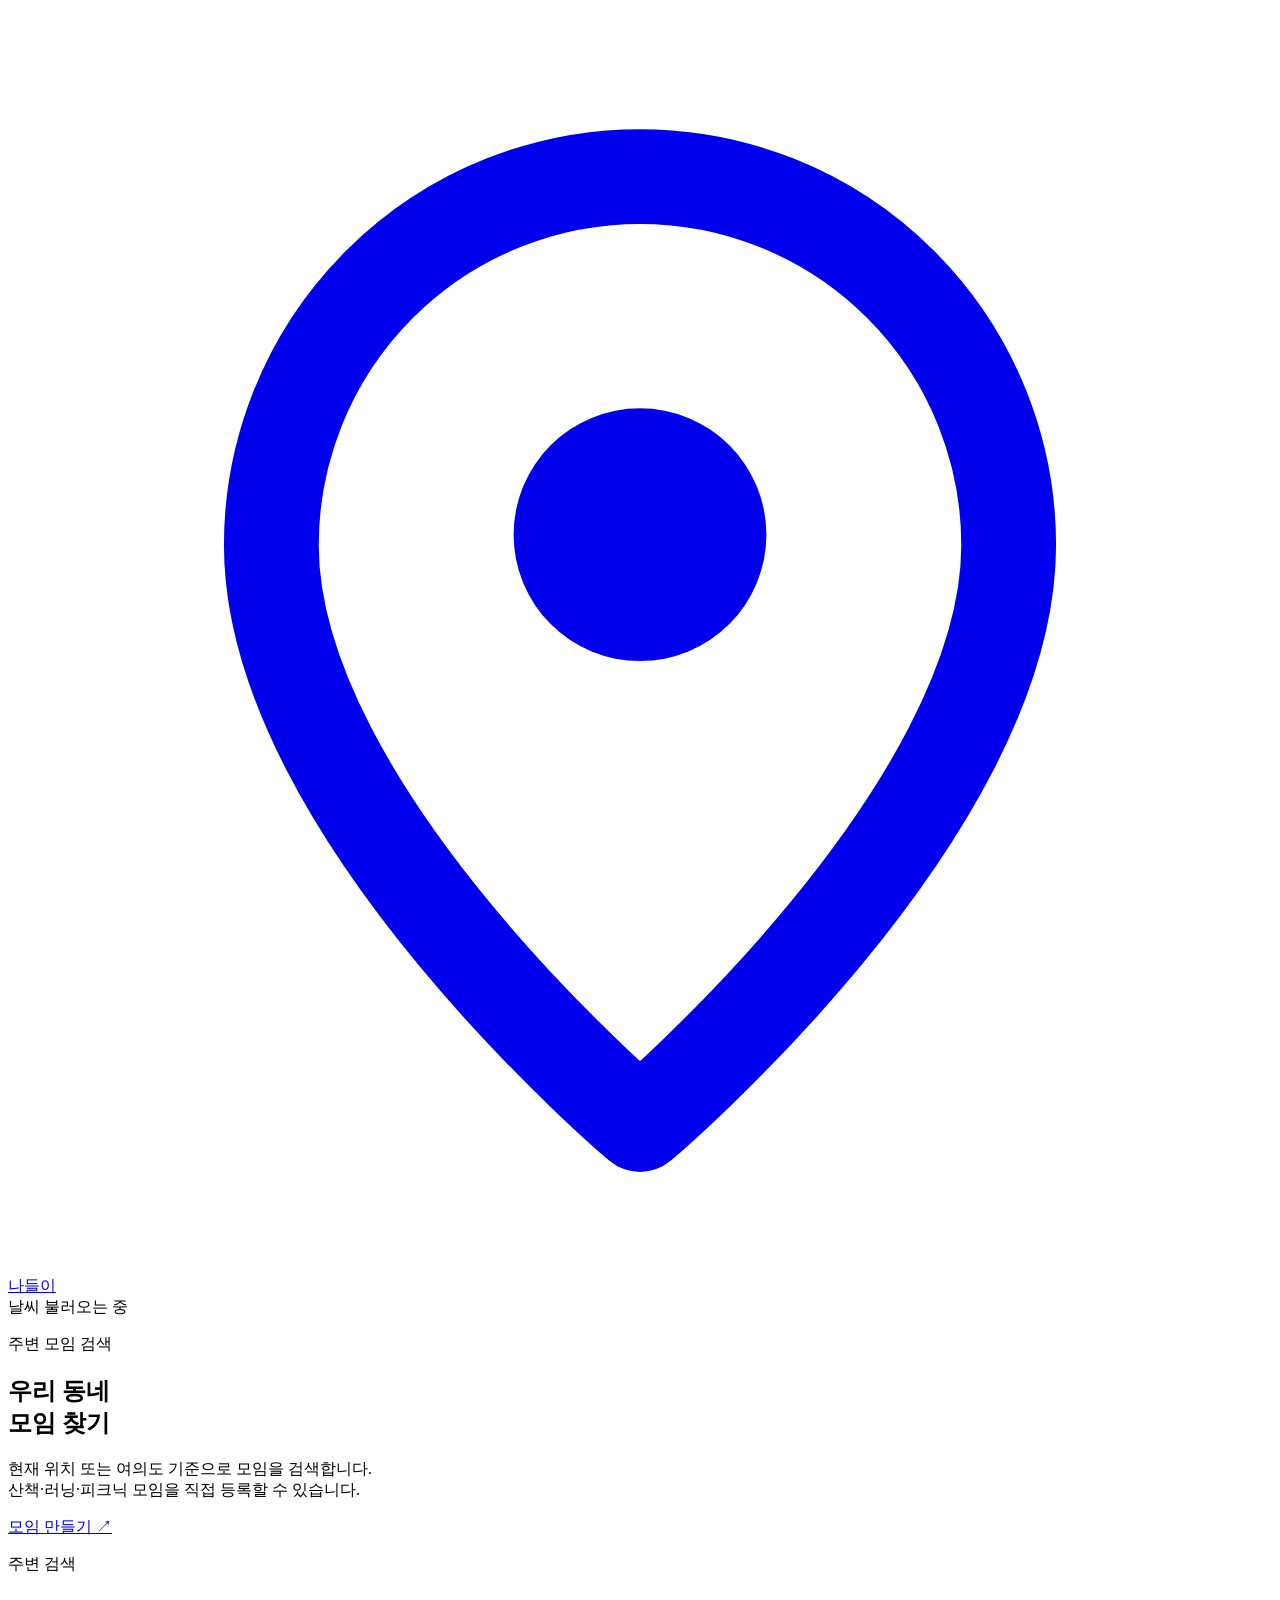
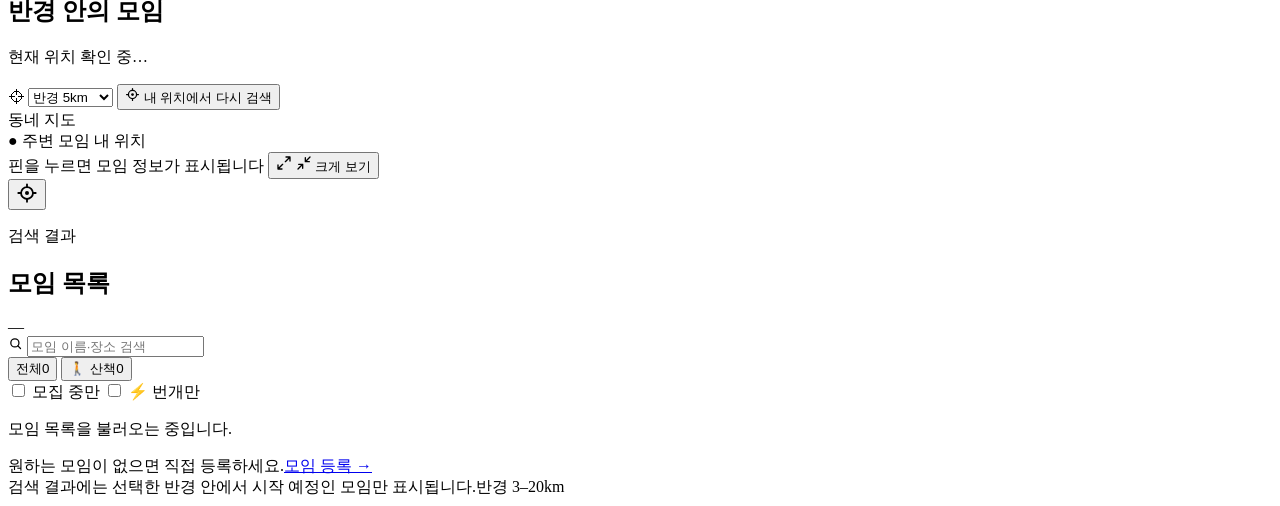
<file: src/main/resources/templates/index.html>
<!DOCTYPE html>
<html lang="ko" xmlns:th="http://www.thymeleaf.org">
<head>
  <meta charset="UTF-8">
  <meta name="viewport" content="width=device-width, initial-scale=1">
  <meta name="theme-color" content="#fff8df">
  <meta name="description" content="현재 위치 주변의 산책·러닝·피크닉 모임을 검색하고 직접 만들 수 있습니다.">
  <title>나들이 | 주변 모임 찾기</title>
  <link rel="preconnect" href="https://dapi.kakao.com">
  <link rel="stylesheet" th:href="@{/css/app.css}">
  <link rel="stylesheet" th:href="@{/css/assistant.css}">
  <link rel="stylesheet" th:href="@{/css/select-menu.css}">
</head>
<body class="home-page">
<header class="topbar home-topbar">
  <a href="/" class="logo"><span class="brand-mark" aria-hidden="true"><svg viewBox="0 0 24 24" fill="none" stroke="currentColor" stroke-width="1.8" stroke-linecap="round" stroke-linejoin="round"><path d="M19 10.2c0 5.1-7 11-7 11s-7-5.9-7-11a7 7 0 1 1 14 0Z"/><circle cx="12" cy="10" r="2.4" fill="currentColor" stroke="none"/></svg></span><span>나들이</span></a>
  <div class="topbar-right">
  <div class="weather-chip" id="weatherChip" aria-live="polite"><span class="weather-dot"></span> 날씨 불러오는 중</div>
    <div th:replace="~{fragments/auth :: auth}"></div>
  </div>
</header>

<main class="home-shell">
  <section class="home-hero" aria-labelledby="heroTitle">
    <div class="hero-copy">
      <p class="eyebrow"><span class="eyebrow-dot"></span> 주변 모임 검색</p>
      <h1 id="heroTitle">우리 동네<br><span>모임 찾기</span></h1>
      <p class="hero-description">현재 위치 또는 여의도 기준으로 모임을 검색합니다.<br class="desktop-break"> 산책·러닝·피크닉 모임을 직접 등록할 수 있습니다.</p>
      <a href="/gatherings/new" class="btn hero-cta">모임 만들기 <span aria-hidden="true">↗</span></a>
    </div>
  </section>

  <section class="discover-section" aria-label="주변 모임 찾기">
    <div class="section-heading">
      <div>
        <p class="eyebrow section-eyebrow">주변 검색</p>
        <h2>반경 안의 모임</h2>
        <p class="section-subtitle" id="locationLabel">현재 위치 확인 중…</p>
      </div>
      <div class="discover-controls">
        <label class="radius-control" for="radiusSelect"><span aria-hidden="true">⌖</span>
          <select id="radiusSelect" aria-label="검색 반경" data-menu="compact">
            <option value="3000">반경 3km</option>
            <option value="5000" selected>반경 5km</option>
            <option value="10000">반경 10km</option>
            <option value="20000">반경 20km</option>
          </select>
        </label>
        <!--/* 위치를 새로 찾고, 그 자리를 기준으로 모임을 다시 검색 (지도도 내 위치로 이동) */-->
        <button type="button" class="locate-search-button" id="myLocationSearchButton">
          <svg viewBox="0 0 24 24" width="15" height="15" aria-hidden="true" fill="none" stroke="currentColor" stroke-width="2" stroke-linecap="round">
            <circle cx="12" cy="12" r="6.5"/><circle cx="12" cy="12" r="2.2" fill="currentColor" stroke="none"/>
            <path d="M12 2.5v3M12 18.5v3M2.5 12h3M18.5 12h3"/>
          </svg>
          <span>내 위치에서 다시 검색</span>
        </button>
      </div>
    </div>

    <div class="discover-grid">
      <section class="map-panel" aria-label="주변 모임 지도">
        <div class="map-panel-heading">
          <span class="map-live-dot"></span><span>동네 지도</span>
          <div class="map-legend" aria-label="지도 표시 안내">
            <span><i class="legend-pin" aria-hidden="true">●</i> 주변 모임</span>
            <span><i class="legend-you" aria-hidden="true"></i> 내 위치</span>
            <!--/* 지도에서 고른 지역(또는 기본 위치)으로 검색했을 때만 보임 */-->
            <span id="legendSearchCenter" hidden><i class="legend-search-center" aria-hidden="true"></i> 검색 기준</span>
          </div>
          <span class="map-hint">핀을 누르면 모임 정보가 표시됩니다</span>
          <!--/* 지도를 화면 전체로 키우는 버튼 (같은 지도를 그대로 확대 표시, Esc로 닫기) */-->
          <button type="button" class="map-expand-button" id="mapExpandButton" aria-pressed="false" aria-label="지도 크게 보기" title="지도 크게 보기">
            <svg class="icon-expand" viewBox="0 0 24 24" width="16" height="16" aria-hidden="true" fill="none" stroke="currentColor" stroke-width="2" stroke-linecap="round" stroke-linejoin="round"><path d="M15 3h6v6M9 21H3v-6M21 3l-7 7M3 21l7-7"/></svg>
            <svg class="icon-collapse" viewBox="0 0 24 24" width="16" height="16" aria-hidden="true" fill="none" stroke="currentColor" stroke-width="2" stroke-linecap="round" stroke-linejoin="round"><path d="M4 14h6v6M20 10h-6V4M14 10l7-7M3 21l7-7"/></svg>
            <span class="map-expand-label">크게 보기</span>
          </button>
        </div>
        <div id="map" aria-label="주변 모임이 표시된 지도"></div>
        <div id="mapFallback" class="map-fallback" hidden>카카오 지도를 불러오지 못했습니다. 오른쪽 목록에서 모임을 확인하세요.</div>
        <!-- 지도를 둘러보다가 한 번에 내 위치로 돌아오는 버튼 (다시 검색하지 않고 이동만 함) -->
        <button type="button" class="map-locate-button" id="mapLocateButton" aria-label="지도를 내 위치로 이동" title="내 위치로 이동">
          <svg viewBox="0 0 24 24" width="22" height="22" aria-hidden="true" fill="none" stroke="currentColor" stroke-width="2" stroke-linecap="round">
            <circle cx="12" cy="12" r="6.5"/><circle cx="12" cy="12" r="2.2" fill="currentColor" stroke="none"/>
            <path d="M12 2.5v3M12 18.5v3M2.5 12h3M18.5 12h3"/>
          </svg>
        </button>
        <div id="mapToast" class="map-toast" role="status" aria-live="polite" hidden></div>
        <!-- 지도를 끌어서 옮기면 나타남: 지금 보이는 지도 가운데를 기준으로 다시 검색 -->
        <button type="button" class="research-button" id="researchButton" hidden>
          <span aria-hidden="true">↻</span> 이 지역에서 다시 검색
        </button>
      </section>

      <section class="meetup-panel" aria-labelledby="listTitle">
        <div class="meetup-heading"><div><p class="eyebrow section-eyebrow">검색 결과</p><h2 id="listTitle">모임 목록</h2></div><span class="result-count" id="resultCount">—</span></div>
        <!--/* 검색 결과 필터: 검색어(모임 이름·장소), 활동 종류(결과에 있는 종류만 표시), 모집 중만. 지도 핀에도 같이 적용 */-->
        <div class="meetup-filters" id="meetupFilters">
          <label class="filter-search">
            <svg viewBox="0 0 24 24" width="15" height="15" aria-hidden="true" fill="none" stroke="currentColor" stroke-width="2" stroke-linecap="round"><circle cx="11" cy="11" r="6.5"/><path d="m20 20-4.2-4.2"/></svg>
            <input type="search" id="filterKeyword" placeholder="모임 이름·장소 검색" aria-label="모임 이름이나 장소로 검색" autocomplete="off">
          </label>
          <div class="filter-row">
            <div class="filter-tags" id="filterTags" role="group" aria-label="활동 종류">
              <button type="button" class="filter-chip is-active" data-tag="" aria-pressed="true">전체<span class="filter-chip-count">0</span></button>
              <button type="button" class="filter-chip" th:each="t : ${tags}" th:data-tag="${t.name()}" aria-pressed="false"><span th:text="${t.emoji + ' ' + t.label}">🚶 산책</span><span class="filter-chip-count">0</span></button>
            </div>
            <div class="filter-checks">
              <label class="filter-open"><input type="checkbox" id="filterOpenOnly"> 모집 중만</label>
              <label class="filter-open"><input type="checkbox" id="filterFlashOnly"> ⚡ 번개만</label>
            </div>
          </div>
        </div>
        <div id="list" class="meetup-list" aria-live="polite"><div class="list-state"><span class="loading-spinner"></span><p>모임 목록을 불러오는 중입니다.</p></div></div>
        <div class="list-footer"><span>원하는 모임이 없으면 직접 등록하세요.</span><a href="/gatherings/new">모임 등록 <span aria-hidden="true">→</span></a></div>
      </section>
    </div>
  </section>

  <footer class="home-footer"><span>검색 결과에는 선택한 반경 안에서 시작 예정인 모임만 표시됩니다.</span><span>반경 3–20km</span></footer>
</main>

<script th:src="@{/js/select-menu.js}"></script>
<script th:src="@{//dapi.kakao.com/v2/maps/sdk.js(appkey=${kakaoJsKey},autoload=false)}"></script>
<script th:src="@{/js/home.js}"></script>
<div th:replace="~{fragments/assistant :: widget}"></div>
<script th:src="@{/js/assistant.js}"></script>
</body>
</html>
</file>
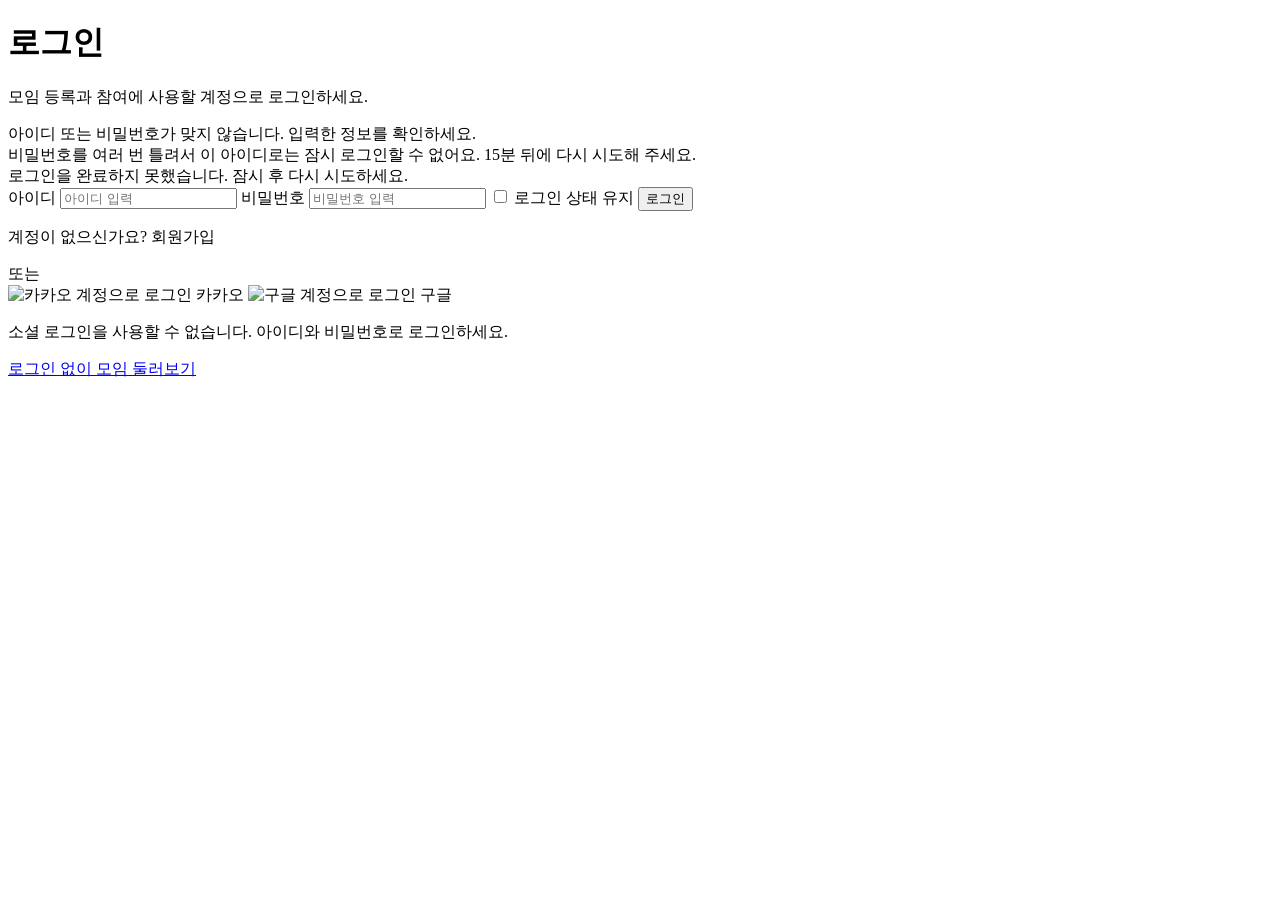
<file: src/main/resources/templates/login.html>
<!DOCTYPE html>
<html lang="ko" xmlns:th="http://www.thymeleaf.org">
<head>
  <meta charset="UTF-8">
  <meta name="viewport" content="width=device-width, initial-scale=1">
  <title>로그인 - 나들이</title>
  <link rel="stylesheet" th:href="@{/css/app.css}">
</head>
<body class="auth-page">
<header th:replace="~{fragments/auth :: topbar}"></header>
<main class="auth-layout">
  <div class="card login-card">
    <h1>로그인</h1>
    <p class="meta">모임 등록과 참여에 사용할 계정으로 로그인하세요.</p>

    <div class="flash" th:if="${message}" th:text="${message}"></div>
    <div class="errors" th:if="${param.error != null and param.error[0] == 'local'}">
      아이디 또는 비밀번호가 맞지 않습니다. 입력한 정보를 확인하세요.
    </div>
    <div class="errors" th:if="${param.error != null and param.error[0] == 'locked'}">
      비밀번호를 여러 번 틀려서 이 아이디로는 잠시 로그인할 수 없어요. 15분 뒤에 다시 시도해 주세요.
    </div>
    <div class="errors" th:if="${param.error != null and param.error[0] != 'local' and param.error[0] != 'locked'}">
      로그인을 완료하지 못했습니다. 잠시 후 다시 시도하세요.
    </div>

    <!-- 아이디 로그인: Spring Security가 POST /login 을 처리 (th:action이 CSRF 토큰을 넣어 줌) -->
    <form method="post" th:action="@{/login}">
      <label for="username">아이디</label>
      <input id="username" name="username" type="text" required autocomplete="username"
             autocapitalize="none" spellcheck="false" maxlength="20" th:value="${username}" placeholder="아이디 입력">
      <label for="password">비밀번호</label>
      <input id="password" name="password" type="password" required autocomplete="current-password" placeholder="비밀번호 입력">
      <!--/* 체크하면 브라우저를 닫거나 30분 넘게 쉬어도 14일 동안 로그인이 유지된다 (공용 PC에서는 끄기) */-->
      <label class="remember-me" for="remember-me">
        <input id="remember-me" name="remember-me" type="checkbox">
        <span>로그인 상태 유지</span>
      </label>
      <button type="submit" class="btn btn-block form-submit">로그인</button>
    </form>
    <p class="meta form-foot">
      계정이 없으신가요? <a th:href="@{/signup}" class="link-btn">회원가입</a>
    </p>

    <div class="divider"><span>또는</span></div>

    <!--/* 소셜 로그인: 카카오톡·구글 로고 동그라미 버튼 (키가 설정된 것만 보임) */-->
    <div class="social-logins" th:if="${kakaoEnabled or googleEnabled}">
      <a th:if="${kakaoEnabled}" th:href="@{/oauth2/authorization/kakao}" class="social-btn kakao" title="카카오 계정으로 로그인">
        <img th:src="@{/images/kakao-talk.png}" alt="카카오 계정으로 로그인" width="52" height="52">
        <span aria-hidden="true">카카오</span>
      </a>
      <a th:if="${googleEnabled}" th:href="@{/oauth2/authorization/google}" class="social-btn google" title="구글 계정으로 로그인">
        <img th:src="@{/images/google-g.png}" alt="구글 계정으로 로그인" width="52" height="52">
        <span aria-hidden="true">구글</span>
      </a>
    </div>
    <p th:unless="${kakaoEnabled or googleEnabled}" class="meta kakao-unavailable">소셜 로그인을 사용할 수 없습니다. 아이디와 비밀번호로 로그인하세요.</p>

    <a href="/" class="browse-link">로그인 없이 모임 둘러보기</a>
  </div>
</main>
</body>
</html>
</file>
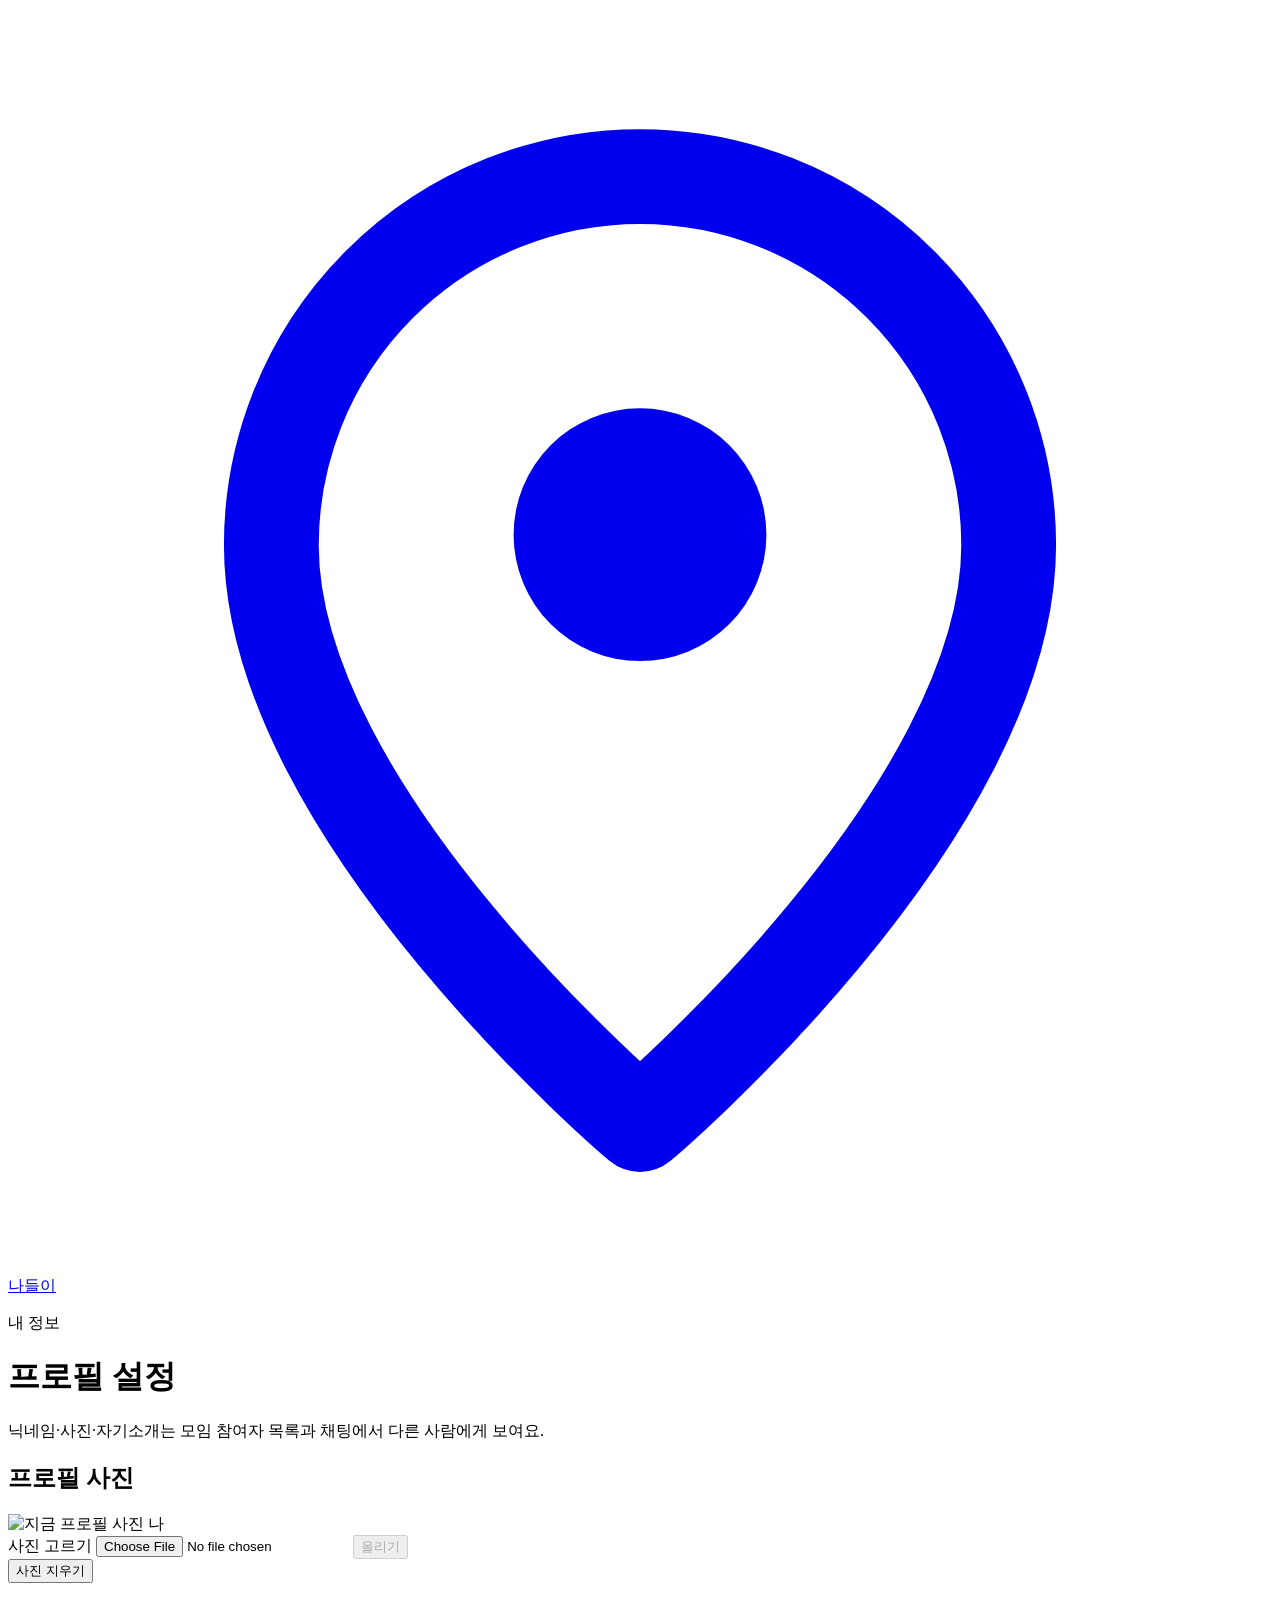
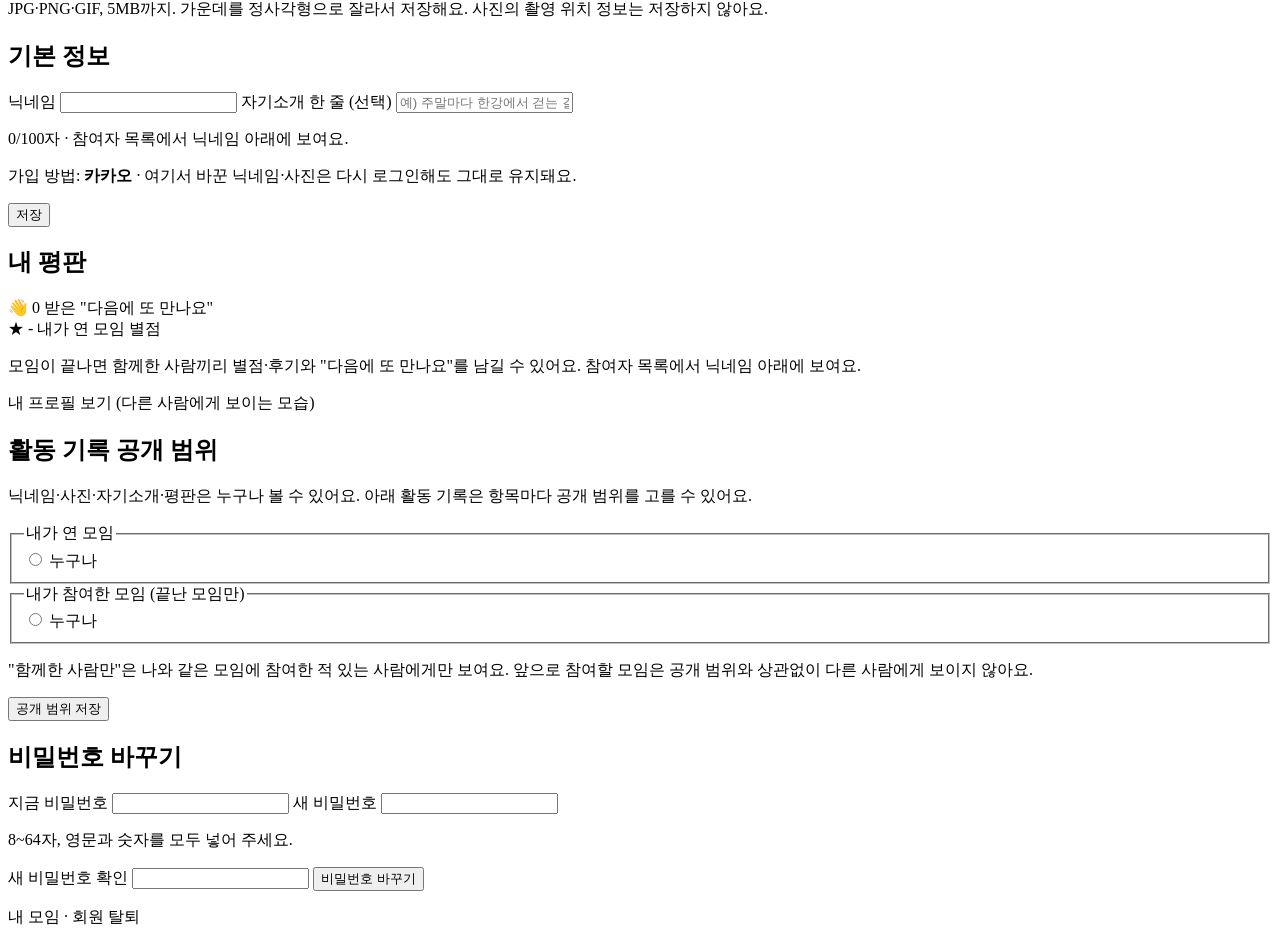
<file: src/main/resources/templates/profile.html>
<!DOCTYPE html>
<html lang="ko" xmlns:th="http://www.thymeleaf.org">
<head>
  <meta charset="UTF-8">
  <meta name="viewport" content="width=device-width, initial-scale=1">
  <title>프로필 설정 - 나들이</title>
  <link rel="stylesheet" th:href="@{/css/app.css}">
</head>
<body class="form-page profile-page">
<header class="topbar">
  <a href="/" class="logo"><span class="brand-mark" aria-hidden="true"><svg viewBox="0 0 24 24" fill="none" stroke="currentColor" stroke-width="1.8" stroke-linecap="round" stroke-linejoin="round"><path d="M19 10.2c0 5.1-7 11-7 11s-7-5.9-7-11a7 7 0 1 1 14 0Z"/><circle cx="12" cy="10" r="2.4" fill="currentColor" stroke="none"/></svg></span><span>나들이</span></a>
  <div th:replace="~{fragments/auth :: auth}"></div>
</header>

<div class="container">
  <div class="flash" th:if="${message}" th:text="${message}"></div>
  <div class="page-heading"><p class="eyebrow">내 정보</p><h1>프로필 설정</h1>
    <p class="page-intro">닉네임·사진·자기소개는 모임 참여자 목록과 채팅에서 다른 사람에게 보여요.</p></div>

  <!--/* 프로필 사진: 브라우저가 정사각형으로 잘라 줄인 뒤 올리고(js/profile.js), 서버가 한 번 더 다듬어 저장 */-->
  <section class="card profile-section" aria-labelledby="photoTitle">
    <h2 id="photoTitle">프로필 사진</h2>
    <div class="profile-photo-row">
      <div class="profile-photo" id="photoPreview">
        <img th:if="${me.profileImageUrl}" th:src="${me.profileImageUrl}" alt="지금 프로필 사진" referrerpolicy="no-referrer">
        <span th:unless="${me.profileImageUrl}" class="profile-initial" aria-hidden="true"
              th:text="${#strings.substring(me.nickname, 0, 1)}">나</span>
      </div>
      <div class="profile-photo-actions">
        <form method="post" th:action="@{/me/profile/photo}" enctype="multipart/form-data" id="photoForm"
              th:attr="data-max-bytes=${photoMaxBytes}">
          <label class="btn secondary profile-file-label" for="photoInput">사진 고르기</label>
          <input class="visually-hidden" type="file" id="photoInput" name="photo" accept="image/jpeg,image/png,image/gif">
          <button class="btn" type="submit" id="photoSubmit" disabled>올리기</button>
        </form>
        <form th:if="${me.profileImageUrl}" method="post" th:action="@{/me/profile/photo/delete}"
              data-confirm="프로필 사진을 지울까요? 닉네임 첫 글자로 보이게 돼요.">
          <button class="link-btn profile-photo-delete" type="submit">사진 지우기</button>
        </form>
        <p class="field-help">JPG·PNG·GIF, 5MB까지. 가운데를 정사각형으로 잘라서 저장해요. 사진의 촬영 위치 정보는 저장하지 않아요.</p>
        <p class="profile-error" id="photoError" role="alert" th:text="${photoError}" th:hidden="${photoError == null}"></p>
      </div>
    </div>
  </section>

  <section class="card profile-section" aria-labelledby="infoTitle">
    <h2 id="infoTitle">기본 정보</h2>
    <div class="errors" th:if="${profileErrors}">
      <p th:each="e : ${profileErrors}" th:text="${e}"></p>
    </div>
    <form method="post" th:action="@{/me/profile}">
      <label for="nickname">닉네임</label>
      <input id="nickname" name="nickname" required th:maxlength="${nicknameMax}" th:value="${p.nickname}" autocomplete="nickname">
      <label for="bio">자기소개 한 줄 <span class="label-optional">(선택)</span></label>
      <input id="bio" name="bio" th:maxlength="${bioMax}" th:value="${p.bio}"
             placeholder="예) 주말마다 한강에서 걷는 걸 좋아해요">
      <p class="field-help"><span id="bioCount">0</span>/<span th:text="${bioMax}">100</span>자 · 참여자 목록에서 닉네임 아래에 보여요.</p>
      <p class="field-help profile-provider">가입 방법: <b th:text="${provider}">카카오</b>
        <th:block th:unless="${local}"> · 여기서 바꾼 닉네임·사진은 다시 로그인해도 그대로 유지돼요.</th:block></p>
      <button class="btn form-submit" type="submit">저장</button>
    </form>
  </section>

  <!--/* 내 평판: 끝난 모임에서 다른 참여자들이 남긴 것 (모임 상세의 참여자 목록에도 보인다) */-->
  <section class="card profile-section" aria-labelledby="repTitle">
    <h2 id="repTitle">내 평판</h2>
    <div class="rep-stats">
      <div class="rep-stat">
        <span class="rep-stat-value" th:text="${'👋 ' + reputation.meetAgain}">👋 0</span>
        <span class="rep-stat-label">받은 "다음에 또 만나요"</span>
      </div>
      <div class="rep-stat">
        <span class="rep-stat-value" th:text="${reputation.hostReviews > 0} ? ${'★ ' + reputation.hostRatingLabel()} : '★ -'">★ -</span>
        <span class="rep-stat-label" th:text="${reputation.hostReviews > 0} ? ${'내가 연 모임 별점 (후기 ' + reputation.hostReviews + '개)'} : '내가 연 모임 별점 (아직 없음)'">내가 연 모임 별점</span>
      </div>
    </div>
    <p class="field-help">모임이 끝나면 함께한 사람끼리 별점·후기와 "다음에 또 만나요"를 남길 수 있어요. 참여자 목록에서 닉네임 아래에 보여요.</p>
    <a class="btn secondary btn-block" th:href="@{/users/{id}(id=${me.publicId})}">내 프로필 보기 (다른 사람에게 보이는 모습)</a>
  </section>

  <!--/* 활동 기록 공개 범위: 내 프로필(/users/{id})의 "연 모임", "참여한 모임"을 누구에게 보여 줄지 */-->
  <section class="card profile-section" aria-labelledby="visibilityTitle">
    <h2 id="visibilityTitle">활동 기록 공개 범위</h2>
    <p class="field-help">닉네임·사진·자기소개·평판은 누구나 볼 수 있어요. 아래 활동 기록은 항목마다 공개 범위를 고를 수 있어요.</p>
    <form method="post" th:action="@{/me/profile/visibility}" class="visibility-form">
      <fieldset class="visibility-field">
        <legend>내가 연 모임</legend>
        <div class="segmented">
          <th:block th:each="v : ${visibilities}">
            <input type="radio" name="hosted" th:id="${'hosted-' + v.name()}" th:value="${v.name()}" th:checked="${me.hostedVisibility == v}">
            <label th:for="${'hosted-' + v.name()}" th:text="${v.label}">누구나</label>
          </th:block>
        </div>
      </fieldset>
      <fieldset class="visibility-field">
        <legend>내가 참여한 모임 <span class="label-optional">(끝난 모임만)</span></legend>
        <div class="segmented">
          <th:block th:each="v : ${visibilities}">
            <input type="radio" name="joined" th:id="${'joined-' + v.name()}" th:value="${v.name()}" th:checked="${me.joinedVisibility == v}">
            <label th:for="${'joined-' + v.name()}" th:text="${v.label}">누구나</label>
          </th:block>
        </div>
      </fieldset>
      <p class="field-help">"함께한 사람만"은 나와 같은 모임에 참여한 적 있는 사람에게만 보여요. 앞으로 참여할 모임은 공개 범위와 상관없이 다른 사람에게 보이지 않아요.</p>
      <button class="btn form-submit" type="submit">공개 범위 저장</button>
    </form>
  </section>

  <!--/* 아이디로 가입한 회원만: 카카오·구글 회원은 비밀번호가 없다 */-->
  <section class="card profile-section" aria-labelledby="passwordTitle" th:if="${local}">
    <h2 id="passwordTitle">비밀번호 바꾸기</h2>
    <div class="errors" th:if="${passwordErrors}">
      <p th:each="e : ${passwordErrors}" th:text="${e}"></p>
    </div>
    <form method="post" th:action="@{/me/password}">
      <label for="currentPassword">지금 비밀번호</label>
      <input id="currentPassword" name="currentPassword" type="password" required autocomplete="current-password">
      <label for="newPassword">새 비밀번호</label>
      <input id="newPassword" name="newPassword" type="password" required minlength="8" maxlength="64" autocomplete="new-password">
      <p class="field-help">8~64자, 영문과 숫자를 모두 넣어 주세요.</p>
      <label for="newPasswordConfirm">새 비밀번호 확인</label>
      <input id="newPasswordConfirm" name="newPasswordConfirm" type="password" required maxlength="64" autocomplete="new-password">
      <button class="btn form-submit" type="submit">비밀번호 바꾸기</button>
    </form>
  </section>

  <p class="mine-account"><a th:href="@{/me/gatherings}">내 모임</a> · <a th:href="@{/me/withdraw}">회원 탈퇴</a></p>
</div>
<script th:src="@{/js/confirm.js}"></script>
<script th:src="@{/js/profile.js}"></script>
</body>
</html>
</file>
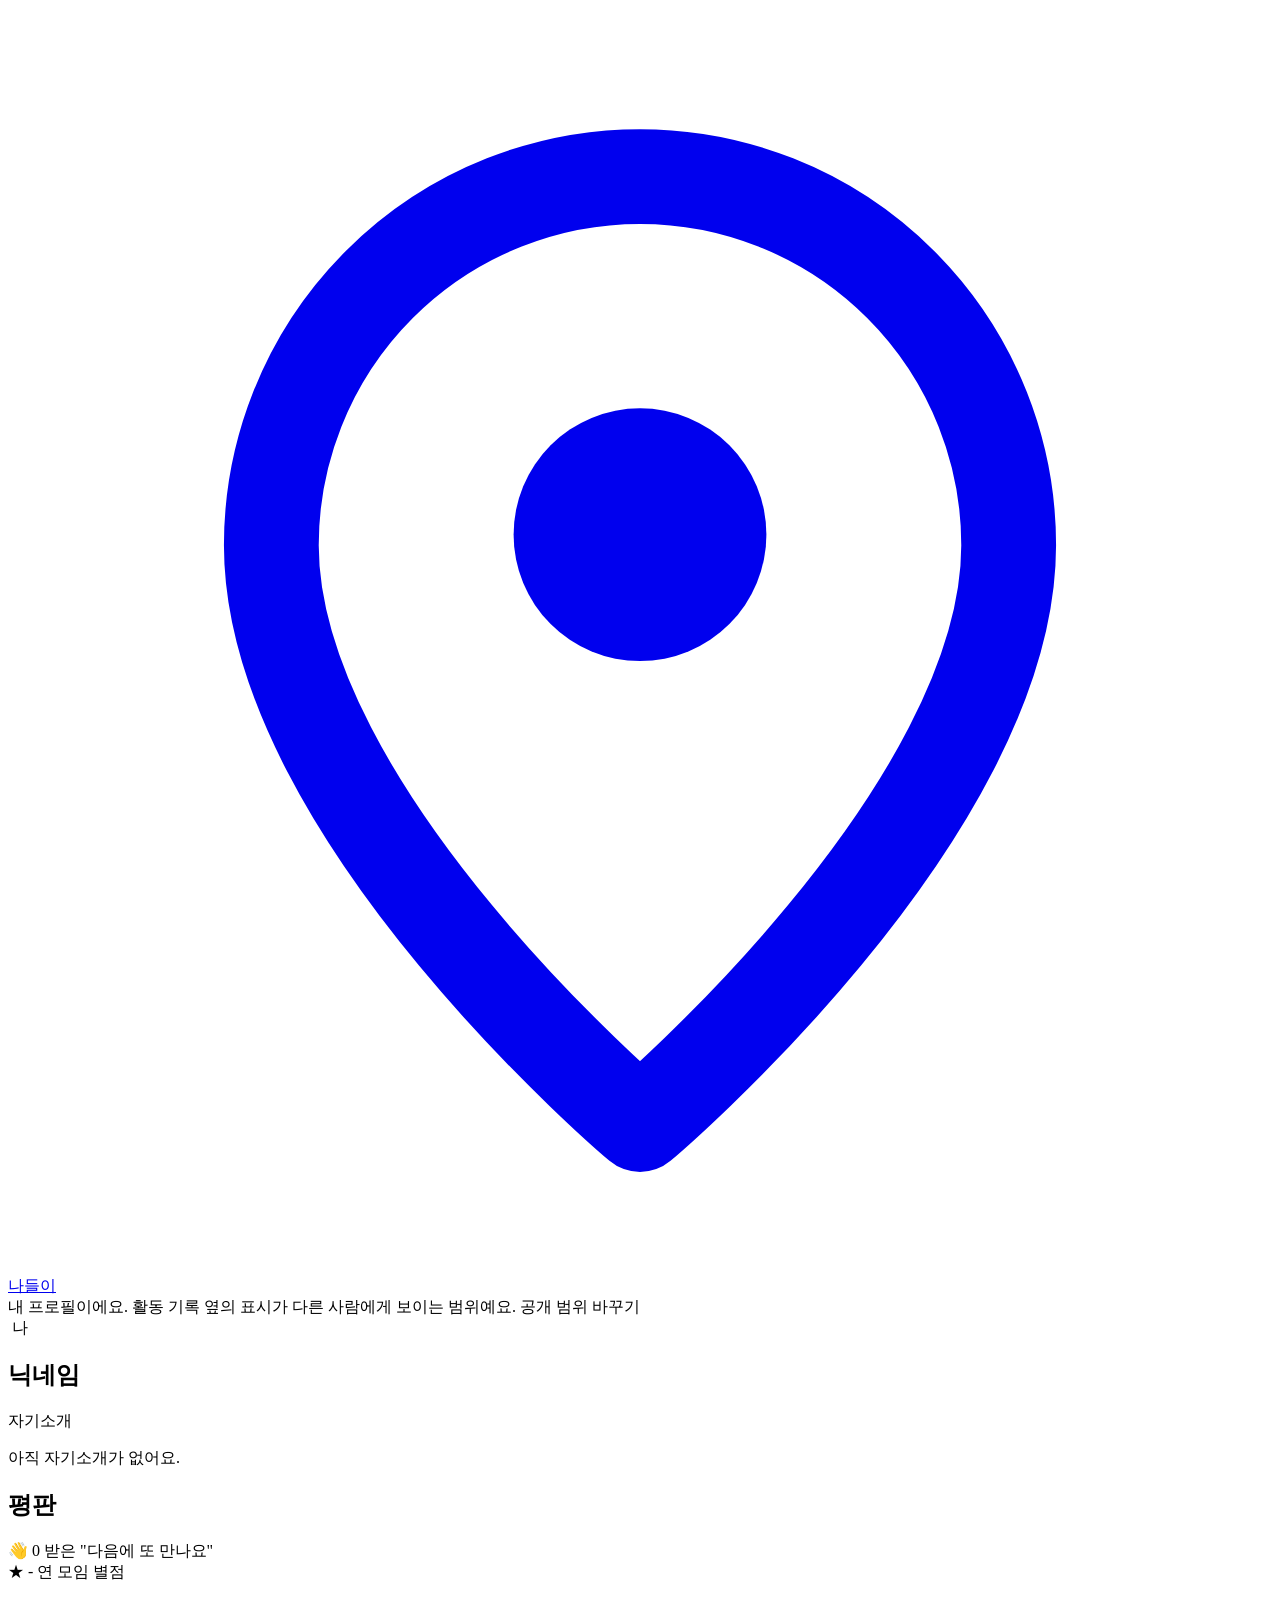
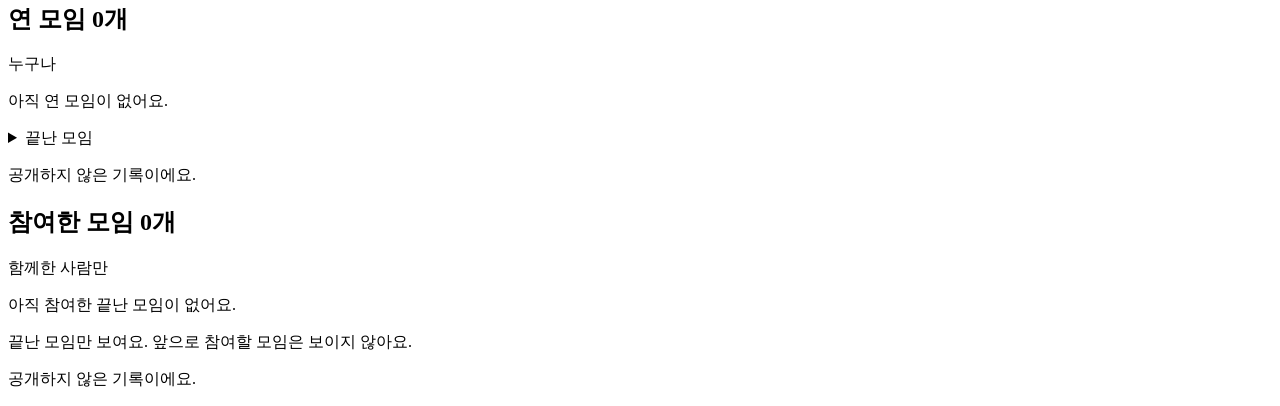
<file: src/main/resources/templates/public-profile.html>
<!DOCTYPE html>
<html lang="ko" xmlns:th="http://www.thymeleaf.org">
<head>
  <meta charset="UTF-8">
  <meta name="viewport" content="width=device-width, initial-scale=1">
  <title th:text="${pp.user.nickname} + ' - 나들이'">프로필 - 나들이</title>
  <link rel="stylesheet" th:href="@{/css/app.css}">
  <link rel="stylesheet" th:href="@{/css/assistant.css}">
</head>
<body class="form-page mine-page">
<header class="topbar">
  <a href="/" class="logo"><span class="brand-mark" aria-hidden="true"><svg viewBox="0 0 24 24" fill="none" stroke="currentColor" stroke-width="1.8" stroke-linecap="round" stroke-linejoin="round"><path d="M19 10.2c0 5.1-7 11-7 11s-7-5.9-7-11a7 7 0 1 1 14 0Z"/><circle cx="12" cy="10" r="2.4" fill="currentColor" stroke="none"/></svg></span><span>나들이</span></a>
  <div th:replace="~{fragments/auth :: auth}"></div>
</header>

<!--/* 회원 프로필: 자기소개·평판은 누구나, 활동 기록은 그 회원이 고른 공개 범위대로 (PublicProfileService) */-->
<div class="container" th:with="u=${pp.user}">
  <!--/* 내 프로필을 내가 볼 때: 다른 사람에게 어떻게 보이는지 안내 */-->
  <div class="flash" th:if="${pp.self}">
    내 프로필이에요. 활동 기록 옆의 표시가 다른 사람에게 보이는 범위예요.
    <a th:href="@{/me/profile}">공개 범위 바꾸기</a>
  </div>

  <section class="card public-profile-head">
    <img th:if="${u.profileImageUrl}" th:src="${u.profileImageUrl}" class="public-profile-avatar" alt="" referrerpolicy="no-referrer">
    <span th:unless="${u.profileImageUrl}" class="public-profile-avatar initial" aria-hidden="true" th:text="${pp.initial()}">나</span>
    <div class="public-profile-copy">
      <h1 th:text="${u.nickname}">닉네임</h1>
      <p th:if="${u.bio}" th:text="${u.bio}">자기소개</p>
      <p th:unless="${u.bio}" class="muted">아직 자기소개가 없어요.</p>
    </div>
  </section>

  <section class="card profile-section" aria-labelledby="repTitle">
    <h2 id="repTitle">평판</h2>
    <div class="rep-stats">
      <div class="rep-stat">
        <span class="rep-stat-value" th:text="${'👋 ' + pp.reputation.meetAgain}">👋 0</span>
        <span class="rep-stat-label">받은 "다음에 또 만나요"</span>
      </div>
      <div class="rep-stat">
        <span class="rep-stat-value" th:text="${pp.reputation.hostReviews > 0} ? ${'★ ' + pp.reputation.hostRatingLabel()} : '★ -'">★ -</span>
        <span class="rep-stat-label" th:text="${pp.reputation.hostReviews > 0} ? ${'연 모임 별점 (후기 ' + pp.reputation.hostReviews + '개)'} : '연 모임 별점 (아직 없음)'">연 모임 별점</span>
      </div>
    </div>
  </section>

  <section class="card mine-section" aria-labelledby="hostedTitle">
    <div class="mine-section-head">
      <h2 id="hostedTitle">연 모임
        <span class="mine-count" th:if="${pp.hostedVisible}" th:text="${pp.hostedCount + '개'}">0개</span>
      </h2>
      <span class="visibility-chip" th:if="${pp.self}" th:text="${'🔒 ' + u.hostedVisibility.label}">누구나</span>
    </div>
    <th:block th:if="${pp.hostedVisible}">
      <p class="mine-empty" th:if="${pp.hostedUpcoming.isEmpty() and pp.hostedPast.isEmpty()}">아직 연 모임이 없어요.</p>
      <div class="mine-list" th:unless="${pp.hostedUpcoming.isEmpty()}">
        <th:block th:each="g : ${pp.hostedUpcoming}"><a th:replace="~{fragments/gathering-row :: row(${g}, false)}"></a></th:block>
      </div>
      <details class="mine-past" th:unless="${pp.hostedPast.isEmpty()}">
        <summary th:text="${'끝난 모임 ' + pp.hostedPast.size() + '개'}">끝난 모임</summary>
        <div class="mine-list">
          <th:block th:each="g : ${pp.hostedPast}"><a th:replace="~{fragments/gathering-row :: row(${g}, true)}"></a></th:block>
        </div>
      </details>
    </th:block>
    <p class="mine-empty profile-hidden" th:unless="${pp.hostedVisible}"
       th:text="${u.hostedVisibility.name() == 'MEMBERS'} ? '함께 모임에 참여한 사람에게만 보여요.' : '공개하지 않은 기록이에요.'">공개하지 않은 기록이에요.</p>
  </section>

  <section class="card mine-section" aria-labelledby="joinedTitle">
    <div class="mine-section-head">
      <h2 id="joinedTitle">참여한 모임
        <span class="mine-count" th:if="${pp.joinedVisible}" th:text="${pp.joinedCount + '개'}">0개</span>
      </h2>
      <span class="visibility-chip" th:if="${pp.self}" th:text="${'🔒 ' + u.joinedVisibility.label}">함께한 사람만</span>
    </div>
    <th:block th:if="${pp.joinedVisible}">
      <p class="mine-empty" th:if="${pp.joinedPast.isEmpty()}">아직 참여한 끝난 모임이 없어요.</p>
      <div class="mine-list" th:unless="${pp.joinedPast.isEmpty()}">
        <th:block th:each="g : ${pp.joinedPast}"><a th:replace="~{fragments/gathering-row :: row(${g}, true)}"></a></th:block>
      </div>
      <p class="field-help">끝난 모임만 보여요. 앞으로 참여할 모임은 보이지 않아요.</p>
    </th:block>
    <p class="mine-empty profile-hidden" th:unless="${pp.joinedVisible}"
       th:text="${u.joinedVisibility.name() == 'MEMBERS'} ? '함께 모임에 참여한 사람에게만 보여요.' : '공개하지 않은 기록이에요.'">공개하지 않은 기록이에요.</p>
  </section>
</div>
<div th:replace="~{fragments/assistant :: widget}"></div>
<script th:src="@{/js/assistant.js}"></script>
</body>
</html>
</file>
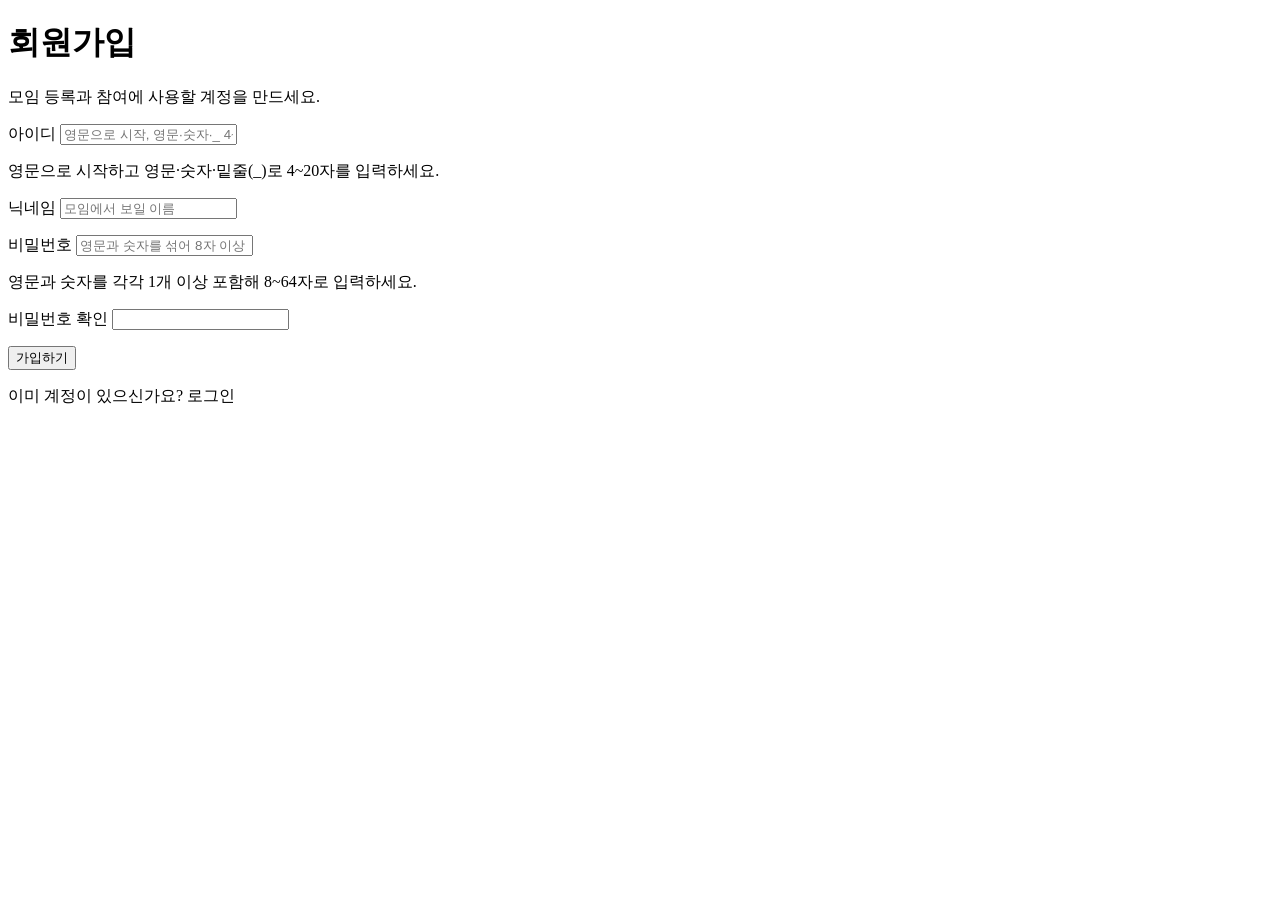
<file: src/main/resources/templates/signup.html>
<!DOCTYPE html>
<html lang="ko" xmlns:th="http://www.thymeleaf.org">
<head>
  <meta charset="UTF-8">
  <meta name="viewport" content="width=device-width, initial-scale=1">
  <title>회원가입 - 나들이</title>
  <link rel="stylesheet" th:href="@{/css/app.css}">
</head>
<body class="auth-page">
<header th:replace="~{fragments/auth :: topbar}"></header>
<main class="auth-layout">
  <div class="card login-card">
    <h1>회원가입</h1>
    <p class="meta">모임 등록과 참여에 사용할 계정을 만드세요.</p>

    <form method="post" th:action="@{/signup}" th:object="${form}" novalidate>
      <label for="username">아이디</label>
      <input id="username" type="text" th:field="*{username}" required minlength="4" maxlength="20"
             autocomplete="username" autocapitalize="none" spellcheck="false" placeholder="영문으로 시작, 영문·숫자·_ 4~20자">
      <p class="field-help">영문으로 시작하고 영문·숫자·밑줄(_)로 4~20자를 입력하세요.</p>
      <p class="errors" th:if="${#fields.hasErrors('username')}" th:errors="*{username}"></p>

      <label for="nickname">닉네임</label>
      <input id="nickname" type="text" th:field="*{nickname}" required maxlength="20" placeholder="모임에서 보일 이름">
      <p class="errors" th:if="${#fields.hasErrors('nickname')}" th:errors="*{nickname}"></p>

      <label for="password">비밀번호</label>
      <!-- 비밀번호는 오류가 나도 다시 채워 넣지 않는다 -->
      <input id="password" name="password" type="password" required minlength="8" maxlength="64"
             autocomplete="new-password" placeholder="영문과 숫자를 섞어 8자 이상">
      <p class="field-help">영문과 숫자를 각각 1개 이상 포함해 8~64자로 입력하세요.</p>
      <p class="errors" th:if="${#fields.hasErrors('password')}" th:errors="*{password}"></p>

      <label for="passwordConfirm">비밀번호 확인</label>
      <input id="passwordConfirm" name="passwordConfirm" type="password" required autocomplete="new-password">
      <p class="errors" th:if="${#fields.hasErrors('passwordConfirm')}" th:errors="*{passwordConfirm}"></p>

      <button type="submit" class="btn btn-block form-submit">가입하기</button>
    </form>
    <p class="meta form-foot">
      이미 계정이 있으신가요? <a th:href="@{/login}" class="link-btn">로그인</a>
    </p>
  </div>
</main>
</body>
</html>
</file>
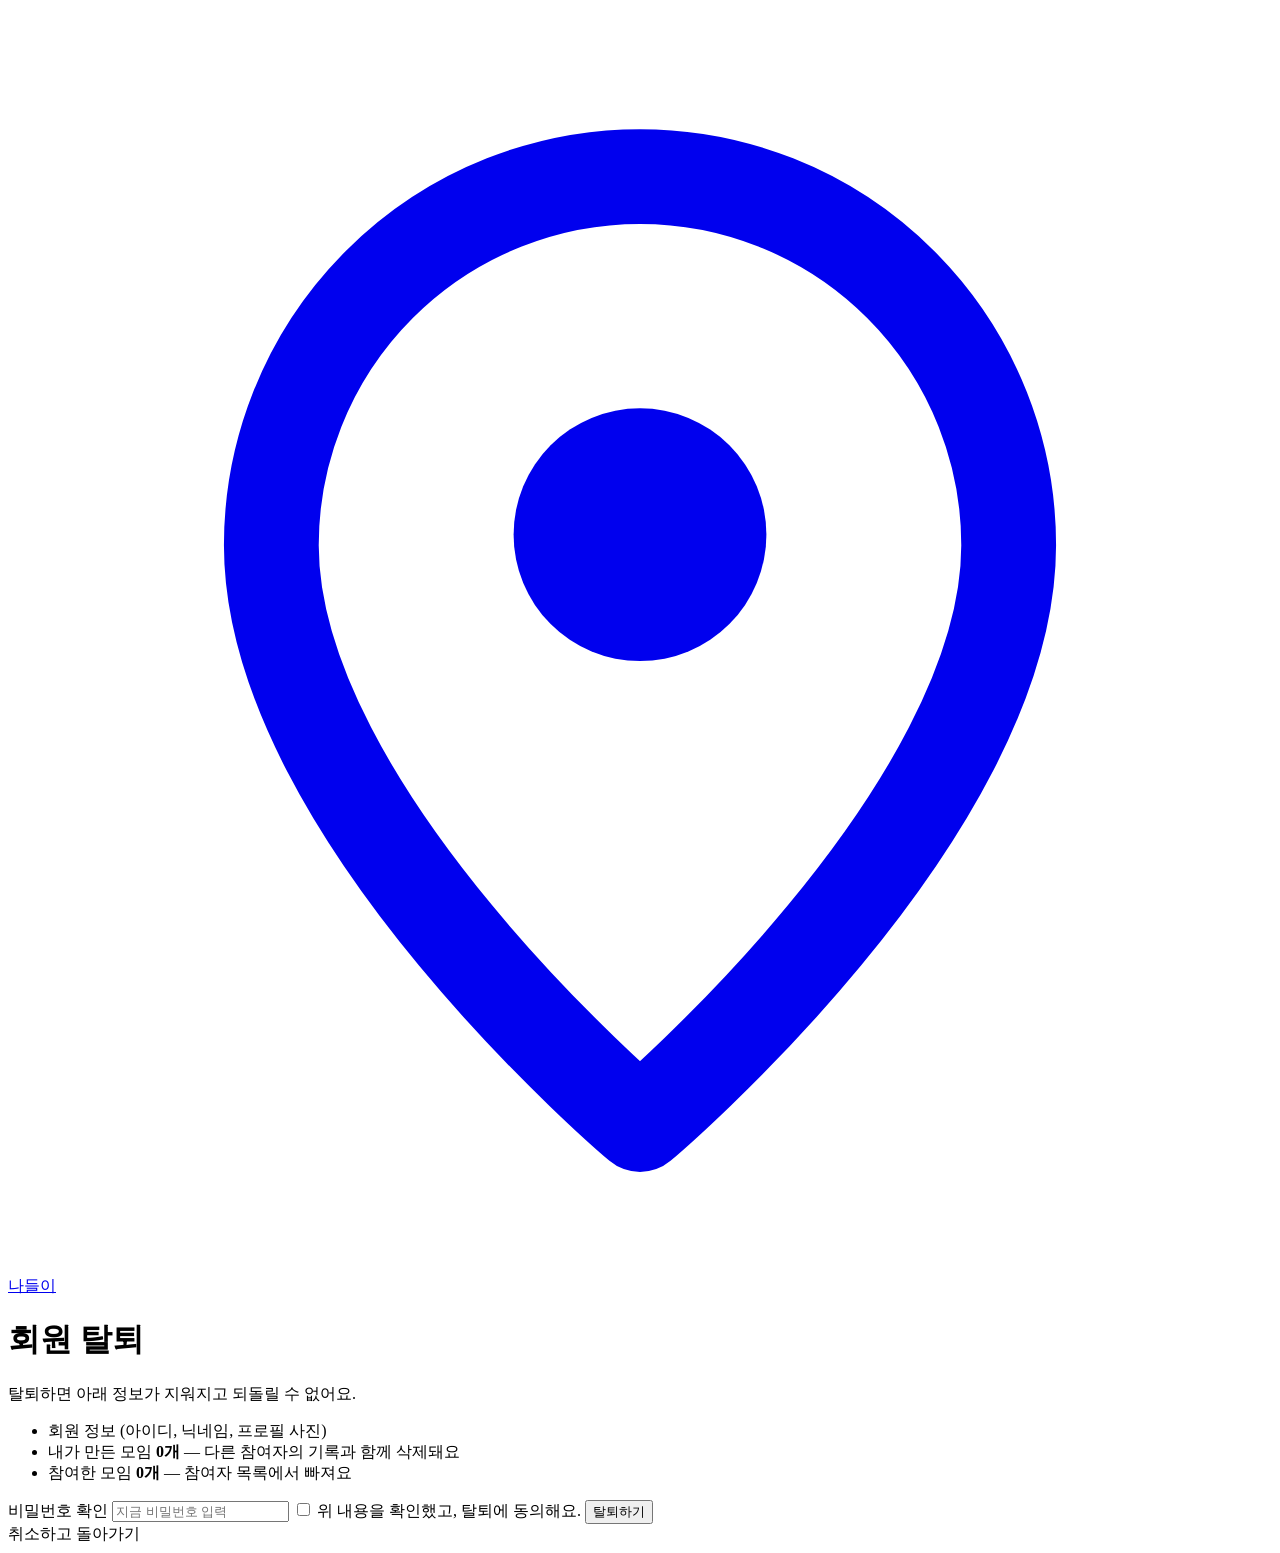
<file: src/main/resources/templates/withdraw.html>
<!DOCTYPE html>
<html lang="ko" xmlns:th="http://www.thymeleaf.org">
<head>
  <meta charset="UTF-8">
  <meta name="viewport" content="width=device-width, initial-scale=1">
  <title>회원 탈퇴 - 나들이</title>
  <link rel="stylesheet" th:href="@{/css/app.css}">
</head>
<body class="auth-page">
<main class="auth-layout">
  <a href="/" class="auth-brand"><span class="brand-mark" aria-hidden="true"><svg viewBox="0 0 24 24" fill="none" stroke="currentColor" stroke-width="1.8" stroke-linecap="round" stroke-linejoin="round"><path d="M19 10.2c0 5.1-7 11-7 11s-7-5.9-7-11a7 7 0 1 1 14 0Z"/><circle cx="12" cy="10" r="2.4" fill="currentColor" stroke="none"/></svg></span><span>나들이</span></a>
  <div class="card login-card">
    <h1>회원 탈퇴</h1>
    <p class="meta">탈퇴하면 아래 정보가 지워지고 되돌릴 수 없어요.</p>

    <ul class="withdraw-list">
      <li>회원 정보 (아이디, 닉네임, 프로필 사진)</li>
      <li>내가 만든 모임 <b th:text="${hostedCount + '개'}">0개</b> — 다른 참여자의 기록과 함께 삭제돼요</li>
      <li>참여한 모임 <b th:text="${joinedCount + '개'}">0개</b> — 참여자 목록에서 빠져요</li>
    </ul>

    <div class="errors" th:if="${error}" th:text="${error}"></div>

    <form method="post" th:action="@{/me/withdraw}"
          data-confirm="정말 탈퇴할까요? 되돌릴 수 없어요.">
      <th:block th:if="${local}">
        <label for="password">비밀번호 확인</label>
        <input id="password" name="password" type="password" required autocomplete="current-password" placeholder="지금 비밀번호 입력">
      </th:block>
      <label class="withdraw-confirm">
        <input type="checkbox" name="confirm" value="true" required>
        <span>위 내용을 확인했고, 탈퇴에 동의해요.</span>
      </label>
      <button type="submit" class="btn danger btn-block form-submit">탈퇴하기</button>
    </form>
    <a th:href="@{/me/gatherings}" class="browse-link">취소하고 돌아가기</a>
  </div>
</main>
<script th:src="@{/js/confirm.js}"></script>
</body>
</html>
</file>
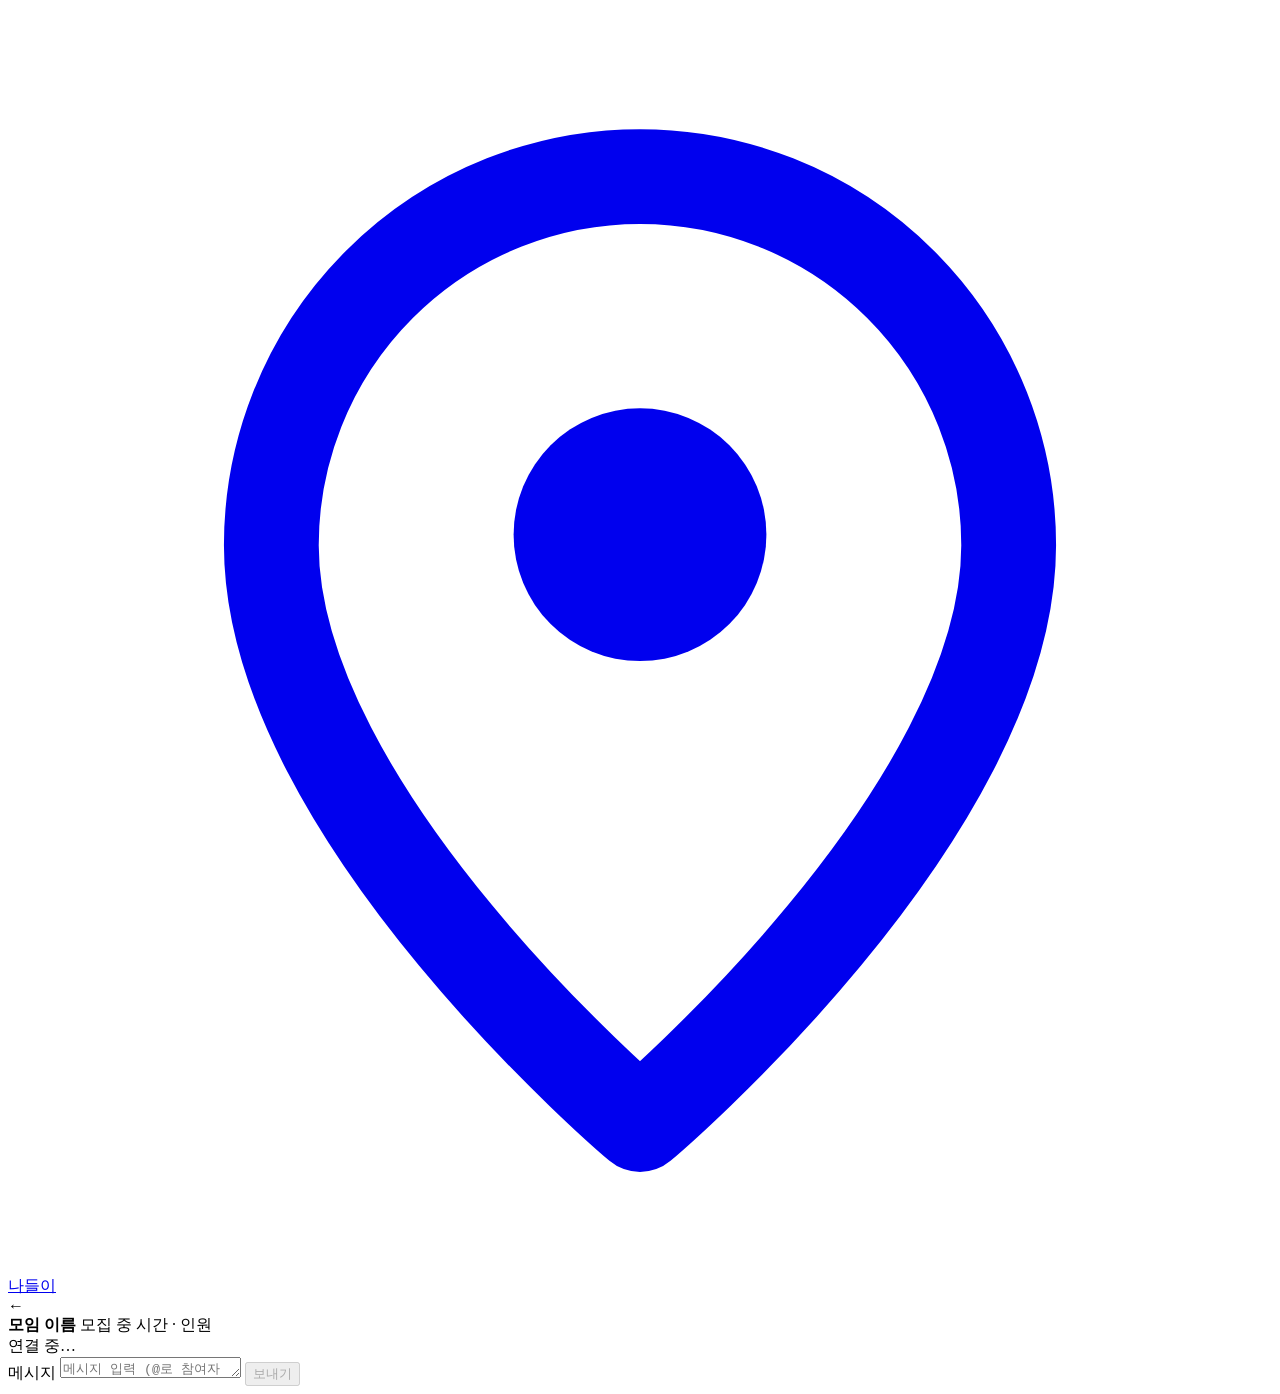
<file: src/main/resources/templates/chat/room.html>
<!DOCTYPE html>
<html lang="ko" xmlns:th="http://www.thymeleaf.org">
<head>
  <meta charset="UTF-8">
  <meta name="viewport" content="width=device-width, initial-scale=1, interactive-widget=resizes-content">
  <title th:text="${g.title} + ' 채팅 - 나들이'">모임 채팅 - 나들이</title>
  <link rel="stylesheet" th:href="@{/css/app.css}">
  <link rel="stylesheet" th:href="@{/css/chat.css}">
</head>
<body class="chat-page">
<header class="topbar">
  <a href="/" class="logo"><span class="brand-mark" aria-hidden="true"><svg viewBox="0 0 24 24" fill="none" stroke="currentColor" stroke-width="1.8" stroke-linecap="round" stroke-linejoin="round"><path d="M19 10.2c0 5.1-7 11-7 11s-7-5.9-7-11a7 7 0 1 1 14 0Z"/><circle cx="12" cy="10" r="2.4" fill="currentColor" stroke="none"/></svg></span><span>나들이</span></a>
  <div th:replace="~{fragments/auth :: auth}"></div>
</header>

<main class="chat-shell" th:attr="data-gathering-id=${g.publicId},data-me=${me}">
  <!--/* 채팅방 머리: 어느 모임인지, 상세로 돌아가기, 연결 상태 */-->
  <div class="chat-head">
    <a class="chat-back" th:href="@{/gatherings/{id}(id=${g.publicId})}" aria-label="모임 상세로 돌아가기">←</a>
    <div class="chat-head-copy">
      <strong th:text="${g.tag.emoji + ' ' + g.title}">모임 이름</strong>
      <span>
        <span class="status-badge" th:classappend="${status.cssClass}" th:text="${status.label}">모집 중</span>
        <span th:text="${#temporals.format(g.startAt, 'M월 d일 (E) HH:mm') + ' · 참여자 ' + memberCount + '명'}">시간 · 인원</span>
      </span>
    </div>
    <span class="chat-conn" id="chatConn" role="status" aria-live="polite">연결 중…</span>
  </div>

  <div class="chat-log" id="chatLog" aria-live="polite" aria-label="채팅 메시지">
    <button type="button" class="chat-more" id="chatMore" hidden>이전 메시지 더 보기</button>
    <p class="chat-empty" id="chatEmpty" hidden>아직 메시지가 없어요. 첫 인사를 남겨 보세요 👋</p>
    <div id="chatList"></div>
  </div>

  <!--/* 다른 사람이 입력 중일 때 "○○님이 입력 중…" (chat-room.js가 채움) */-->
  <p class="chat-typing" id="chatTyping" aria-live="polite" hidden></p>
  <!--/* 내 메시지 "수정"을 누르면 보이는 줄 (chat-room.js) */-->
  <div class="chat-editing" id="chatEditing" hidden>
    <span>메시지 수정 중 · Enter로 저장, Esc로 취소</span>
    <button type="button" class="chat-editing-cancel" id="chatEditCancel">취소</button>
  </div>
  <form class="chat-form" id="chatForm" autocomplete="off">
    <label class="visually-hidden" for="chatInput">메시지</label>
    <!--/* "@" 뒤에 글자를 치면 뜨는 참여자 목록 (chat-room.js) */-->
    <ul class="chat-mentions" id="chatMentions" role="listbox" aria-label="부를 참여자" hidden></ul>
    <textarea id="chatInput" rows="1" maxlength="500" placeholder="메시지 입력 (@로 참여자 부르기)" title="Enter: 보내기 · Shift+Enter: 줄바꿈 · @: 참여자 부르기"
              role="combobox" aria-autocomplete="list" aria-controls="chatMentions" aria-expanded="false"></textarea>
    <button class="btn" type="submit" id="chatSend" disabled>보내기</button>
  </form>
  <p class="chat-error" id="chatError" role="alert" hidden></p>
</main>

<script th:src="@{/js/confirm.js}"></script>
<script th:src="@{/js/chat-room.js}"></script>
</body>
</html>
</file>
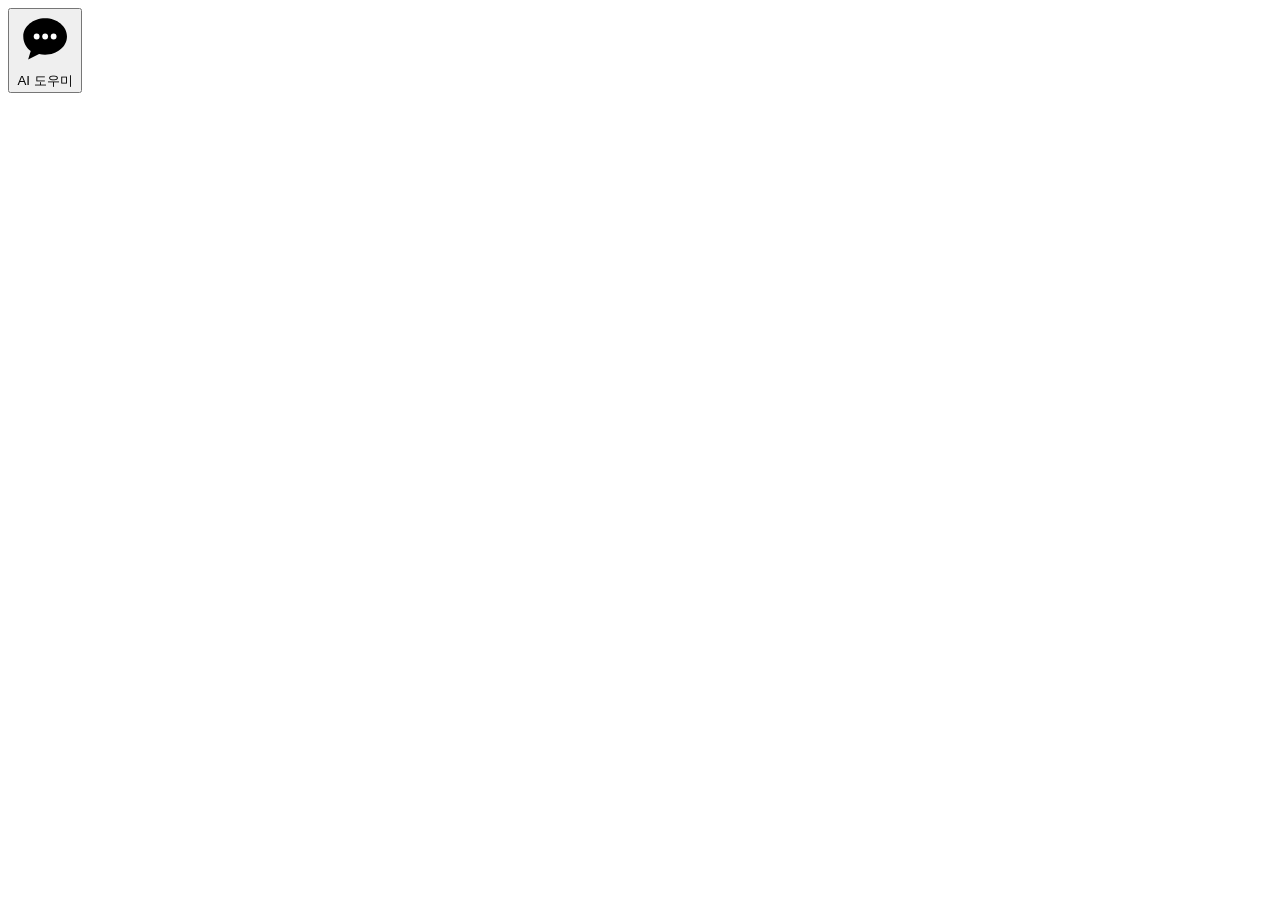
<file: src/main/resources/templates/fragments/assistant.html>
<!DOCTYPE html>
<html lang="ko" xmlns:th="http://www.thymeleaf.org">
<body>
<!--/*
  AI 도우미: 화면 오른쪽 아래 떠 있는 버튼 + 대화창.
  Gemini 키가 설정된 경우(assistantEnabled)에만 나온다. 동작은 /js/assistant.js, 모양은 /css/assistant.css.
  로그인 안 했으면 버튼을 누를 때 로그인 안내만 보여 준다.
  사용법: <div th:replace="~{fragments/assistant :: widget}"></div> + 아래 script 한 줄
*/-->
<div th:fragment="widget" th:if="${assistantEnabled}" class="assistant"
     th:attr="data-logged-in=${loginUser != null},data-csrf=${csrfToken != null ? csrfToken.token : ''},data-csrf-header=${csrfToken != null ? csrfToken.headerName : ''}">
  <button type="button" class="assistant-toggle" aria-expanded="false" aria-controls="assistantPanel" title="AI 도우미">
    <svg viewBox="0 0 24 24" aria-hidden="true"><path d="M12 3c4.97 0 9 3.36 9 7.5S16.97 18 12 18c-.87 0-1.7-.1-2.49-.29L5 20l1.06-3.54C4.17 15.12 3 12.96 3 10.5 3 6.36 7.03 3 12 3Z" fill="currentColor"/><circle cx="8.5" cy="10.5" r="1.2" fill="#fff"/><circle cx="12" cy="10.5" r="1.2" fill="#fff"/><circle cx="15.5" cy="10.5" r="1.2" fill="#fff"/></svg>
    <span class="assistant-toggle-label">AI 도우미</span>
  </button>

  <section id="assistantPanel" class="assistant-panel" role="dialog" aria-label="나들이 AI 도우미" hidden>
    <header class="assistant-head">
      <div>
        <strong>나들이 AI 도우미</strong>
        <p>근처 모임과 날씨를 보고 답해요</p>
      </div>
      <button type="button" class="assistant-close" aria-label="닫기">×</button>
    </header>

    <div class="assistant-log" aria-live="polite">
      <div class="assistant-msg bot welcome">
        안녕하세요! 이런 걸 물어보세요.
        <div class="assistant-examples">
          <button type="button" data-example="이번 주말 근처 산책 모임 있어?">이번 주말 산책 모임?</button>
          <button type="button" data-example="내일 오후 날씨 피크닉하기 괜찮아?">내일 피크닉 날씨?</button>
          <button type="button" data-example="모임은 어떻게 만들어?">모임 만드는 법</button>
        </div>
      </div>
    </div>

    <form class="assistant-form" autocomplete="off">
      <textarea name="q" rows="1" maxlength="500" placeholder="무엇이든 물어보세요" aria-label="질문"></textarea>
      <button type="submit" class="assistant-send" aria-label="보내기">
        <svg viewBox="0 0 24 24" aria-hidden="true"><path d="M4 12 20 4l-6 16-2.5-6.5L4 12Z" fill="currentColor"/></svg>
      </button>
    </form>
    <p class="assistant-note">질문과 근처 모임 정보가 Google Gemini로 전송돼요. 개인정보는 적지 마세요. AI 답은 틀릴 수 있어요.</p>
  </section>
</div>
</body>
</html>
</file>
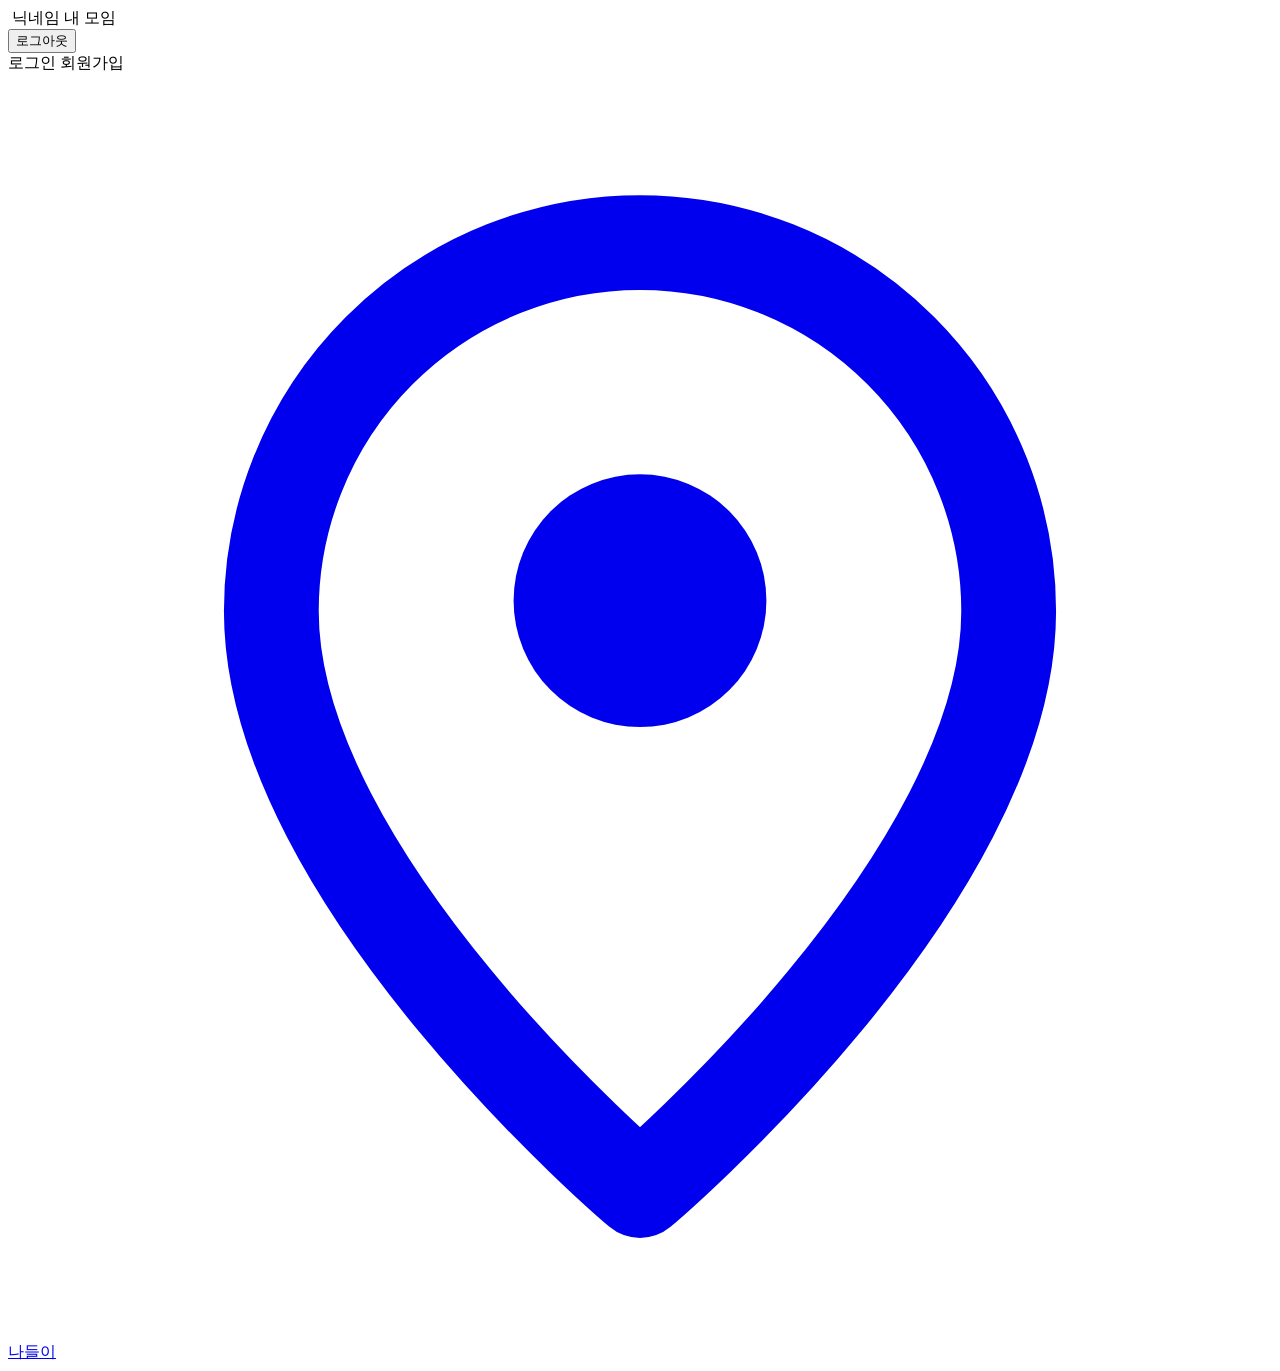
<file: src/main/resources/templates/fragments/auth.html>
<!DOCTYPE html>
<html lang="ko" xmlns:th="http://www.thymeleaf.org">
<body>
<!-- 상단바 오른쪽: 로그인 상태 표시 (ViewModelAdvice가 loginUser를 넣어 줌) -->
<div th:fragment="auth" class="auth">
  <th:block th:if="${loginUser}">
    <!--/* 사진·닉네임을 누르면 프로필 설정으로 */-->
    <a th:href="@{/me/profile}" class="auth-profile" title="프로필 설정">
      <img th:if="${loginUser.profileImageUrl}" th:src="${loginUser.profileImageUrl}" class="avatar" alt=""
           referrerpolicy="no-referrer">
      <span class="nickname" th:text="${loginUser.nickname}">닉네임</span>
    </a>
    <a th:href="@{/me/gatherings}" class="link-btn">내 모임</a>
    <!-- 로그아웃은 CSRF 토큰이 필요해서 POST 폼으로 보낸다 (th:action이 토큰을 자동으로 넣음) -->
    <form method="post" th:action="@{/logout}" class="inline">
      <button type="submit" class="link-btn">로그아웃</button>
    </form>
  </th:block>
  <th:block th:unless="${loginUser}">
    <a th:href="@{/login}" class="link-btn">로그인</a>
    <a th:href="@{/signup}" class="btn btn-sm">회원가입</a>
  </th:block>
</div>

<!--/* 로그인·회원가입 화면용 상단바: 홈과 같은 로고 + 로그인 상태 (날씨 칩은 홈에서만) */-->
<header th:fragment="topbar" class="topbar">
  <a href="/" class="logo"><span class="brand-mark" aria-hidden="true"><svg viewBox="0 0 24 24" fill="none" stroke="currentColor" stroke-width="1.8" stroke-linecap="round" stroke-linejoin="round"><path d="M19 10.2c0 5.1-7 11-7 11s-7-5.9-7-11a7 7 0 1 1 14 0Z"/><circle cx="12" cy="10" r="2.4" fill="currentColor" stroke="none"/></svg></span><span>나들이</span></a>
  <div class="topbar-right">
    <div th:replace="~{fragments/auth :: auth}"></div>
  </div>
</header>
</body>
</html>
</file>
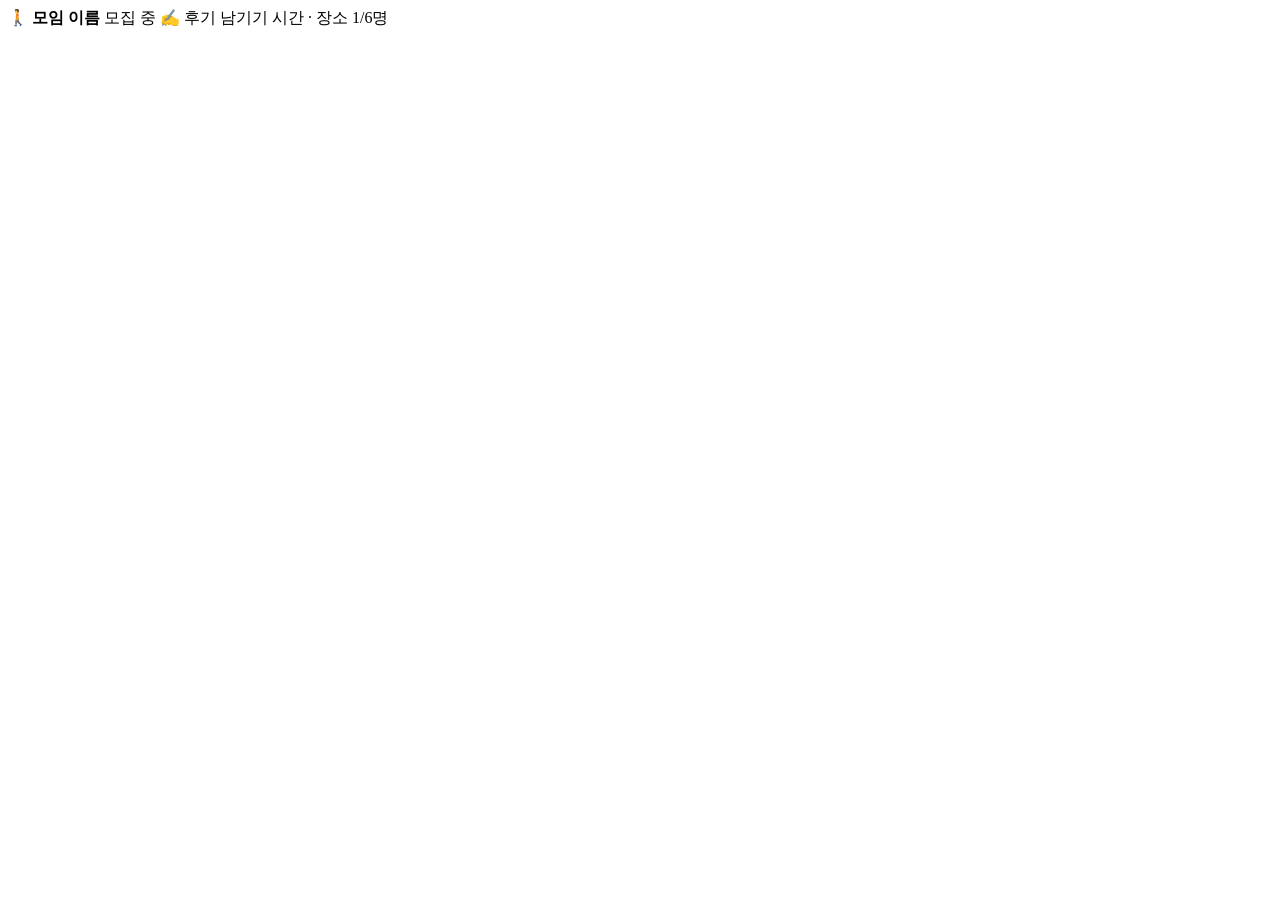
<file: src/main/resources/templates/fragments/gathering-row.html>
<!DOCTYPE html>
<html lang="ko" xmlns:th="http://www.thymeleaf.org">
<body>
<!--/* 내 모임 목록의 모임 한 줄. past=true면 끝난 모임으로 흐리게. 상태 배지는 컨트롤러가 넣은 now 기준.
     끝난 모임은 상세의 후기 칸(#reviews)으로 가고, 아직 후기를 안 썼고 기간(끝나고 reviewDays일) 안이면 "후기 남기기" 표시 */-->
<a th:fragment="row(g, past)" class="mine-item" th:classappend="${past} ? 'is-past'"
   th:href="${past} ? @{/gatherings/{id}(id=${g.publicId})} + '#reviews' : @{/gatherings/{id}(id=${g.publicId})}" th:with="st=${g.statusAt(now)}">
  <span class="mine-emoji" aria-hidden="true" th:text="${g.tag.emoji}">🚶</span>
  <span class="mine-copy">
    <span class="mine-title-row">
      <strong th:text="${g.title}">모임 이름</strong>
      <span class="status-badge" th:classappend="${st.cssClass}" th:text="${st.label}">모집 중</span>
      <span class="review-todo" th:if="${past and reviewed != null and !reviewed.contains(g.id) and g.endAt.plusDays(reviewDays).isAfter(now)}">✍ 후기 남기기</span>
    </span>
    <span class="mine-meta" th:text="${#temporals.format(g.startAt, 'M월 d일 (E) HH:mm') + ' ~ '
          + #temporals.format(g.endAt, g.startAt.toLocalDate() == g.endAt.toLocalDate() ? 'HH:mm' : 'M월 d일 HH:mm')
          + ' · ' + g.placeName}">시간 · 장소</span>
  </span>
  <span class="mine-count" th:text="${g.currentPeople + '/' + g.maxPeople + '명'}">1/6명</span>
</a>
</body>
</html>
</file>
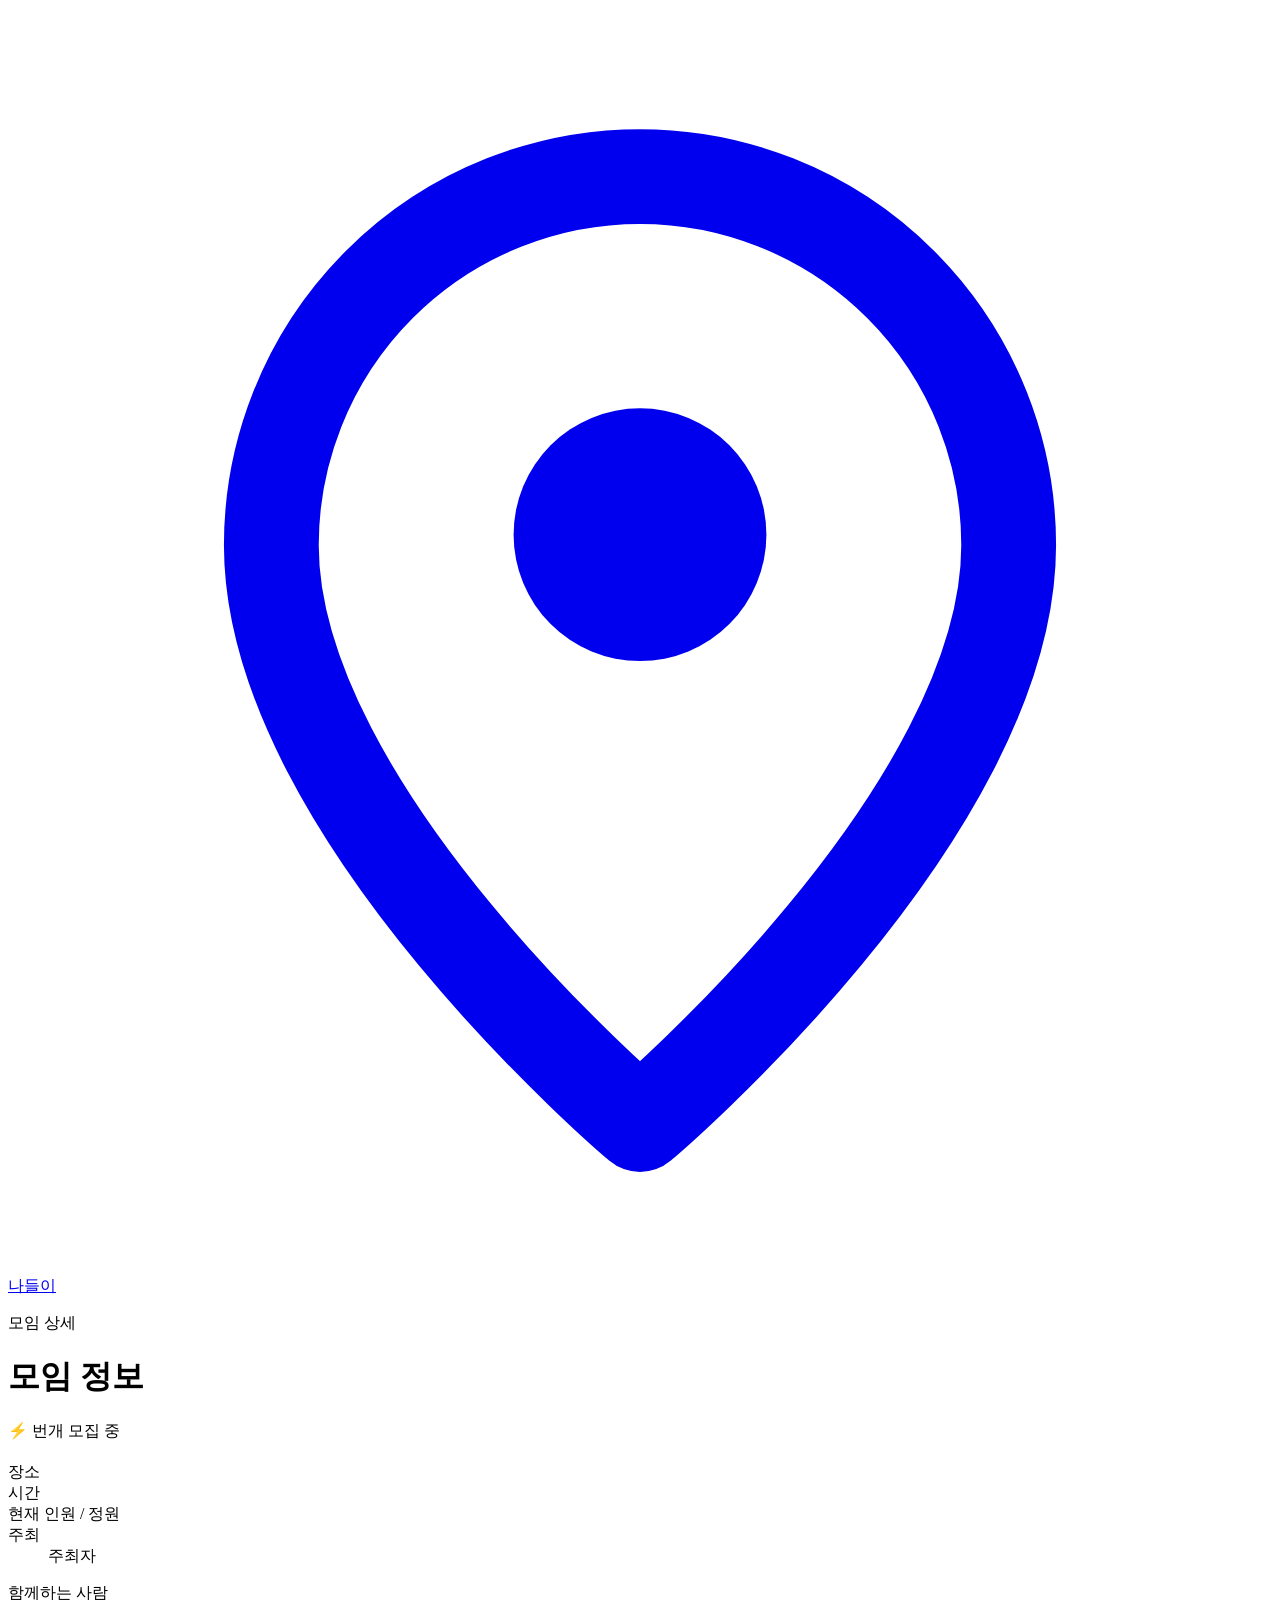
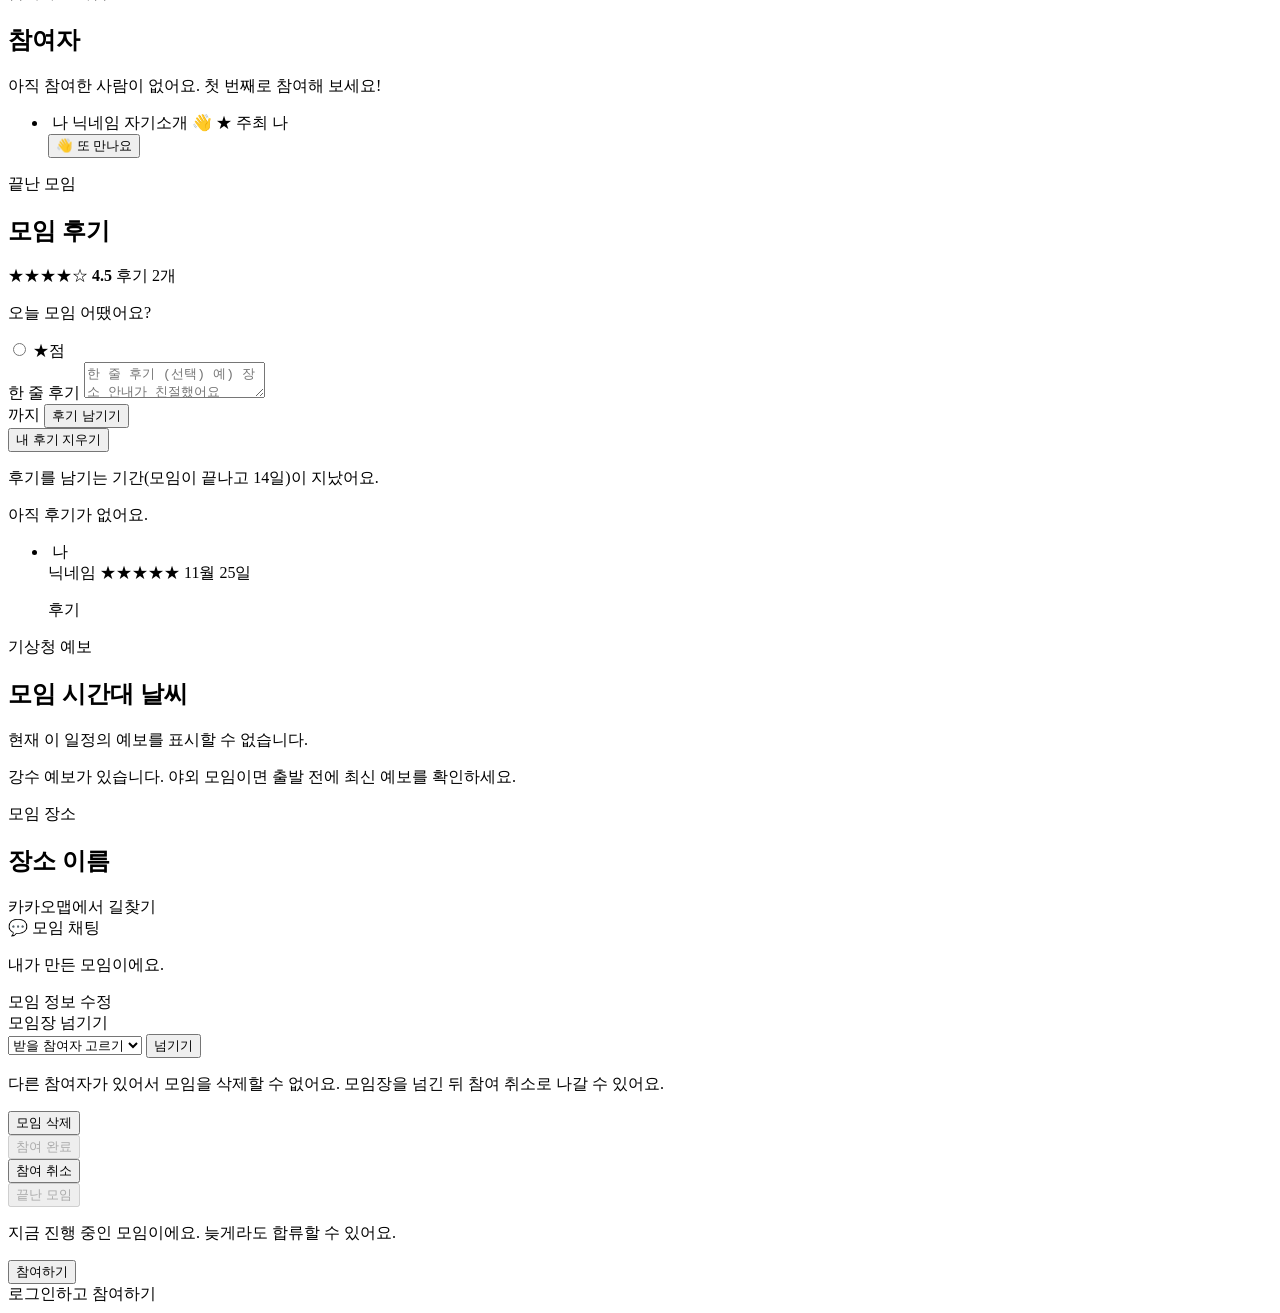
<file: src/main/resources/templates/gathering/detail.html>
<!DOCTYPE html>
<html lang="ko" xmlns:th="http://www.thymeleaf.org">
<head>
  <meta charset="UTF-8">
  <meta name="viewport" content="width=device-width, initial-scale=1">
  <title th:text="${g.title} + ' - 나들이'">모임 - 나들이</title>
  <!-- 카톡 공유 미리보기 -->
  <meta property="og:title" th:content="${g.title}">
  <meta property="og:description" th:content="${g.placeName + ' · ' + #temporals.format(g.startAt, 'M/d HH:mm')}">
  <link rel="stylesheet" th:href="@{/css/app.css}">
  <link rel="stylesheet" th:href="@{/css/assistant.css}">
</head>
<body class="form-page detail-page">
<header class="topbar">
  <a href="/" class="logo"><span class="brand-mark" aria-hidden="true"><svg viewBox="0 0 24 24" fill="none" stroke="currentColor" stroke-width="1.8" stroke-linecap="round" stroke-linejoin="round"><path d="M19 10.2c0 5.1-7 11-7 11s-7-5.9-7-11a7 7 0 1 1 14 0Z"/><circle cx="12" cy="10" r="2.4" fill="currentColor" stroke="none"/></svg></span><span>나들이</span></a>
  <div th:replace="~{fragments/auth :: auth}"></div>
</header>

<div class="container">
  <div class="flash" th:if="${message}" th:text="${message}"></div>
  <!--/* 후기 안내는 보통 후기 칸 안에 보이고, 후기 칸이 없을 때(아직 안 끝난 모임)만 여기에 */-->
  <div class="flash" th:if="${reviewMessage != null and reviews == null}" th:text="${reviewMessage}"></div>

  <div class="page-heading"><p class="eyebrow">모임 상세</p><h1>모임 정보</h1></div>
  <div class="card detail-summary">
    <div class="detail-labels">
      <span class="activity-label" th:text="${g.tag.emoji + ' ' + g.tag.label}"></span>
      <span class="flash-badge" th:if="${g.flash}">⚡ 번개</span>
      <span class="status-badge" th:classappend="${status.cssClass}" th:text="${status.label}">모집 중</span>
    </div>
    <h2 class="gathering-title" th:text="${g.title}"></h2>
    <dl class="detail-facts">
      <div><dt>장소</dt><dd th:text="${g.placeName}"></dd></div>
      <!--/* 끝나는 날이 시작한 날과 다르면 날짜도 함께 적는다 */-->
      <div><dt>시간</dt><dd th:with="sameDay=${g.startAt.toLocalDate() == g.endAt.toLocalDate()}"
          th:text="${#temporals.format(g.startAt, 'yyyy년 M월 d일 (E) HH:mm') + ' ~ '
                   + #temporals.format(g.endAt, sameDay ? 'HH:mm' : 'M월 d일 (E) HH:mm')
                   + ' (' + durationLabel + ', 한국 시간)'}"></dd></div>
      <div><dt>현재 인원 / 정원</dt><dd th:text="${g.currentPeople + '명 / ' + g.maxPeople + '명'}"></dd></div>
      <div><dt>주최</dt><dd th:text="${host != null ? host.nickname : '나들이 (샘플 모임)'}">주최자</dd></div>
    </dl>
    <div class="gathering-description" th:if="${g.description}" th:text="${g.description}"></div>
  </div>

  <!--/* 참여자 목록: 주최자 먼저, 그다음 참여한 순서 */-->
  <div class="card participants-card">
    <div class="card-heading"><div><p class="eyebrow">함께하는 사람</p>
      <h2 th:text="${'참여자 ' + participants.size() + '명'}">참여자</h2></div></div>
    <p class="participants-empty" th:if="${participants.isEmpty()}">아직 참여한 사람이 없어요. 첫 번째로 참여해 보세요!</p>
    <ul class="participant-list" th:unless="${participants.isEmpty()}">
      <li th:each="p : ${participants}" th:classappend="${loginUser != null and p.userId == loginUser.id} ? 'is-me'">
        <img th:if="${p.profileImageUrl}" th:src="${p.profileImageUrl}" class="participant-avatar" alt="" referrerpolicy="no-referrer">
        <span th:unless="${p.profileImageUrl}" class="participant-avatar initial" aria-hidden="true" th:text="${p.initial()}">나</span>
        <span class="participant-text">
          <a class="participant-name" th:href="@{/users/{id}(id=${p.publicId})}" th:text="${p.nickname}">닉네임</a>
          <span class="participant-bio" th:if="${p.bio}" th:text="${p.bio}" th:title="${p.bio}">자기소개</span>
          <!--/* 평판: 받은 "또 만나요" 수, 모임장으로 받은 별점 평균 */-->
          <th:block th:with="rep=${reputations.get(p.userId)}">
            <span class="participant-rep" th:if="${rep != null}">
              <span th:if="${rep.meetAgain > 0}" th:text="${'👋 또 만나요 ' + rep.meetAgain}" title="다른 참여자에게 받은 '다음에 또 만나요'">👋</span>
              <span th:if="${rep.hostReviews > 0}" th:text="${'★ 모임장 ' + rep.hostRatingLabel() + ' (' + rep.hostReviews + ')'}" title="이 사람이 연 모임의 별점 평균">★</span>
            </span>
          </th:block>
        </span>
        <span class="participant-badge host" th:if="${p.host}">주최</span>
        <span class="participant-badge me" th:if="${loginUser != null and p.userId == loginUser.id}">나</span>
        <!--/* 끝난 모임: 함께한 사람에게 "다음에 또 만나요" (누를 때마다 보내기·거두기) */-->
        <form th:if="${reviews != null and reviews.canWrite and p.userId != loginUser.id}" method="post" class="meet-again-form"
              th:action="@{/gatherings/{id}/meet-again(id=${g.publicId})}">
          <input type="hidden" name="to" th:value="${p.publicId}">
          <button type="submit" class="meet-again-btn" th:classappend="${reviews.sentTo(p.userId)} ? 'is-sent'"
                  th:attr="aria-pressed=${reviews.sentTo(p.userId)},aria-label=${p.nickname + '님에게 다음에 또 만나요'}"
                  th:text="${reviews.sentTo(p.userId)} ? '👋 보냈어요' : '👋 또 만나요'">👋 또 만나요</button>
        </form>
      </li>
    </ul>
  </div>

  <!--/* 끝난 모임 후기: 별점 평균, 내 후기 쓰기·고치기(참여자, 끝나고 14일 안), 후기 목록 */-->
  <div class="card review-card" id="reviews" th:if="${reviews != null}">
    <div class="card-heading">
      <div><p class="eyebrow">끝난 모임</p><h2>모임 후기</h2></div>
      <div class="review-average" th:unless="${reviews.reviews.isEmpty()}">
        <span class="review-stars" aria-hidden="true" th:text="${reviews.averageStars()}">★★★★☆</span>
        <b th:text="${reviews.averageLabel()}">4.5</b>
        <span class="review-average-count" th:text="${'후기 ' + reviews.reviews.size() + '개'}">후기 2개</span>
      </div>
    </div>

    <div class="flash" th:if="${reviewMessage}" th:text="${reviewMessage}" role="status"></div>
    <form th:if="${reviews.canWrite}" method="post" class="review-form" th:action="@{/gatherings/{id}/review(id=${g.publicId})}">
      <p class="review-form-title" th:text="${reviews.mine == null} ? '오늘 모임 어땠어요?' : '내 후기 고치기'">오늘 모임 어땠어요?</p>
      <!--/* 별 다섯 개: 화면에서는 1→5 순서지만 DOM은 5→1 (CSS로 고른 별과 그 왼쪽 별을 함께 칠하려고) */-->
      <div class="star-input" role="radiogroup" aria-label="별점">
        <th:block th:each="n : ${#numbers.sequence(5, 1, -1)}">
          <input type="radio" name="rating" th:id="${'star' + n}" th:value="${n}" required
                 th:checked="${reviews.mine != null and reviews.mine.rating == n}">
          <label th:for="${'star' + n}" th:title="${n + '점'}"><span aria-hidden="true">★</span><span class="visually-hidden" th:text="${n + '점'}">점</span></label>
        </th:block>
      </div>
      <label class="visually-hidden" for="reviewContent">한 줄 후기</label>
      <textarea id="reviewContent" name="content" rows="2" maxlength="200"
                placeholder="한 줄 후기 (선택) 예) 장소 안내가 친절했어요" th:text="${reviews.mine?.content}"></textarea>
      <div class="review-form-actions">
        <span class="field-help" th:text="${#temporals.format(reviews.writeUntil, 'M월 d일')} + '까지 남기거나 고칠 수 있어요'">까지</span>
        <button class="btn" type="submit" th:text="${reviews.mine == null} ? '후기 남기기' : '고친 후기 저장'">후기 남기기</button>
      </div>
    </form>
    <form th:if="${reviews.mine != null}" method="post" class="review-delete"
          th:action="@{/gatherings/{id}/review/delete(id=${g.publicId})}"
          data-confirm="내 후기를 지울까요? 별점과 한 줄 후기가 함께 지워져요.">
      <button type="submit" class="danger">내 후기 지우기</button>
    </form>
    <p th:if="${reviews.participant and !reviews.canWrite}" class="detail-note">후기를 남기는 기간(모임이 끝나고 14일)이 지났어요.</p>

    <p class="review-empty" th:if="${reviews.reviews.isEmpty()}">아직 후기가 없어요.</p>
    <ul class="review-list" th:unless="${reviews.reviews.isEmpty()}">
      <li th:each="r : ${reviews.reviews}" th:classappend="${loginUser != null and r.userId == loginUser.id} ? 'is-me'">
        <img th:if="${r.profileImageUrl}" th:src="${r.profileImageUrl}" class="participant-avatar" alt="" referrerpolicy="no-referrer">
        <span th:unless="${r.profileImageUrl}" class="participant-avatar initial" aria-hidden="true" th:text="${r.initial()}">나</span>
        <div class="review-body">
          <div class="review-head">
            <a class="review-author" th:href="@{/users/{id}(id=${r.publicId})}" th:text="${r.nickname}">닉네임</a>
            <span class="review-stars" th:text="${r.stars()}" th:attr="aria-label=${'별점 ' + r.rating + '점'}">★★★★★</span>
            <time th:text="${#temporals.format(r.updatedAt, 'M월 d일')}">11월 25일</time>
          </div>
          <p th:if="${r.content}" th:text="${r.content}">후기</p>
        </div>
      </li>
    </ul>
  </div>

  <div class="card weather-card">
    <div class="card-heading"><div><p class="eyebrow">기상청 예보</p><h2>모임 시간대 날씨</h2></div></div>
    <div th:if="${weather.available}" class="weather-now">
      <span class="weather-big" th:text="${weather.emoji()}"></span>
      <div>
        <div th:text="${weather.description() + ' · ' + #numbers.formatDecimal(weather.temperature(), 1, 0) + '°'}"></div>
        <div class="meta" th:text="${'강수확률 ' + weather.precipitationProbability() + '%'}"></div>
      </div>
    </div>
    <p th:unless="${weather.available}" class="weather-unavailable">현재 이 일정의 예보를 표시할 수 없습니다.</p>
    <div class="warn" th:if="${weather.available and weather.rainy and g.tag.outdoor}">
      강수 예보가 있습니다. 야외 모임이면 출발 전에 최신 예보를 확인하세요.
    </div>
  </div>

  <div class="card map-card">
    <div class="card-heading"><div><p class="eyebrow">모임 장소</p><h2 th:text="${g.placeName}">장소 이름</h2></div></div>
    <div id="detailMap" th:attr="data-lat=${g.latitude},data-lng=${g.longitude},data-place=${g.placeName}"></div>
    <a id="directions" class="btn secondary btn-block directions-link" target="_blank" rel="noopener">카카오맵에서 길찾기</a>
  </div>

  <div class="detail-actions">
    <!--/* 참여자(주최자 포함): 모임 채팅 */-->
    <a th:if="${joined}" class="btn chat-entry" th:href="@{/gatherings/{id}/chat(id=${g.publicId})}">
      <span aria-hidden="true">💬</span> 모임 채팅
    </a>

    <!--/* 주최자: 정보 수정, 모임장 넘기기(다른 참여자가 있을 때, 끝나기 전까지), 모임 삭제(혼자이거나 끝난 모임) */-->
    <th:block th:if="${isHost}">
      <p class="detail-note">내가 만든 모임이에요.</p>
      <a th:unless="${started}" class="btn secondary btn-block" th:href="@{/gatherings/{id}/edit(id=${g.publicId})}">모임 정보 수정</a>
      <form th:if="${!ended and !transferTargets.isEmpty()}" method="post" class="host-transfer"
            th:action="@{/gatherings/{id}/host(id=${g.publicId})}"
            data-confirm="모임장을 넘길까요? 넘긴 뒤에는 일반 참여자가 되고, 모임 수정·삭제는 새 모임장만 할 수 있어요.">
        <label for="transferTo">모임장 넘기기</label>
        <div class="host-transfer-row">
          <select id="transferTo" name="to" required>
            <option value="" selected disabled>받을 참여자 고르기</option>
            <option th:each="p : ${transferTargets}" th:value="${p.publicId}" th:text="${p.nickname}">닉네임</option>
          </select>
          <button class="btn secondary" type="submit">넘기기</button>
        </div>
      </form>
      <p th:if="${mustTransfer}" class="detail-note host-delete-note">다른 참여자가 있어서 모임을 삭제할 수 없어요. 모임장을 넘긴 뒤 참여 취소로 나갈 수 있어요.</p>
      <form th:unless="${mustTransfer}" method="post" th:action="@{/gatherings/{id}/delete(id=${g.publicId})}"
            data-confirm="모임을 삭제할까요? 참여자 기록도 함께 지워지고 되돌릴 수 없어요.">
        <button class="btn danger btn-block" type="submit">모임 삭제</button>
      </form>
    </th:block>

    <!--/* 참여자: 참여 완료 표시 + 참여 취소 (시작 전까지) */-->
    <th:block th:if="${joined and !isHost}">
      <button class="btn btn-block" type="button" disabled>참여 완료</button>
      <form th:unless="${started}" method="post" th:action="@{/gatherings/{id}/leave(id=${g.publicId})}"
            data-confirm="참여를 취소할까요?">
        <button class="btn secondary btn-block" type="submit">참여 취소</button>
      </form>
    </th:block>

    <!--/* 아직 참여 안 함: 끝나기 전까지 참여 가능 (진행 중이면 늦게 합류) */-->
    <th:block th:unless="${joined}">
      <button th:if="${ended}" class="btn btn-block" type="button" disabled>끝난 모임</button>
      <p th:if="${started and !ended and !g.full}" class="detail-note">지금 진행 중인 모임이에요. 늦게라도 합류할 수 있어요.</p>
      <th:block th:unless="${ended}">
        <form th:if="${loginUser != null or g.full}" method="post" th:action="@{/gatherings/{id}/join(id=${g.publicId})}">
          <button class="btn btn-block" type="submit" th:disabled="${g.full}"
                  th:text="${g.full} ? '모집 마감' : '참여하기'">참여하기</button>
        </form>
        <!--/* 로그인 전: 로그인 후 이 화면으로 돌아오도록 /sign-in 주소를 거친다 */-->
        <a th:unless="${loginUser != null or g.full}" th:href="@{/gatherings/{id}/sign-in(id=${g.publicId})}"
           class="btn btn-block">로그인하고 참여하기</a>
      </th:block>
    </th:block>
  </div>
</div>

<script th:src="@{//dapi.kakao.com/v2/maps/sdk.js(appkey=${kakaoJsKey},autoload=false)}"></script>
<script th:src="@{/js/gathering-detail.js}"></script>
<script th:src="@{/js/confirm.js}"></script>
<div th:replace="~{fragments/assistant :: widget}"></div>
<script th:src="@{/js/assistant.js}"></script>
</body>
</html>
</file>
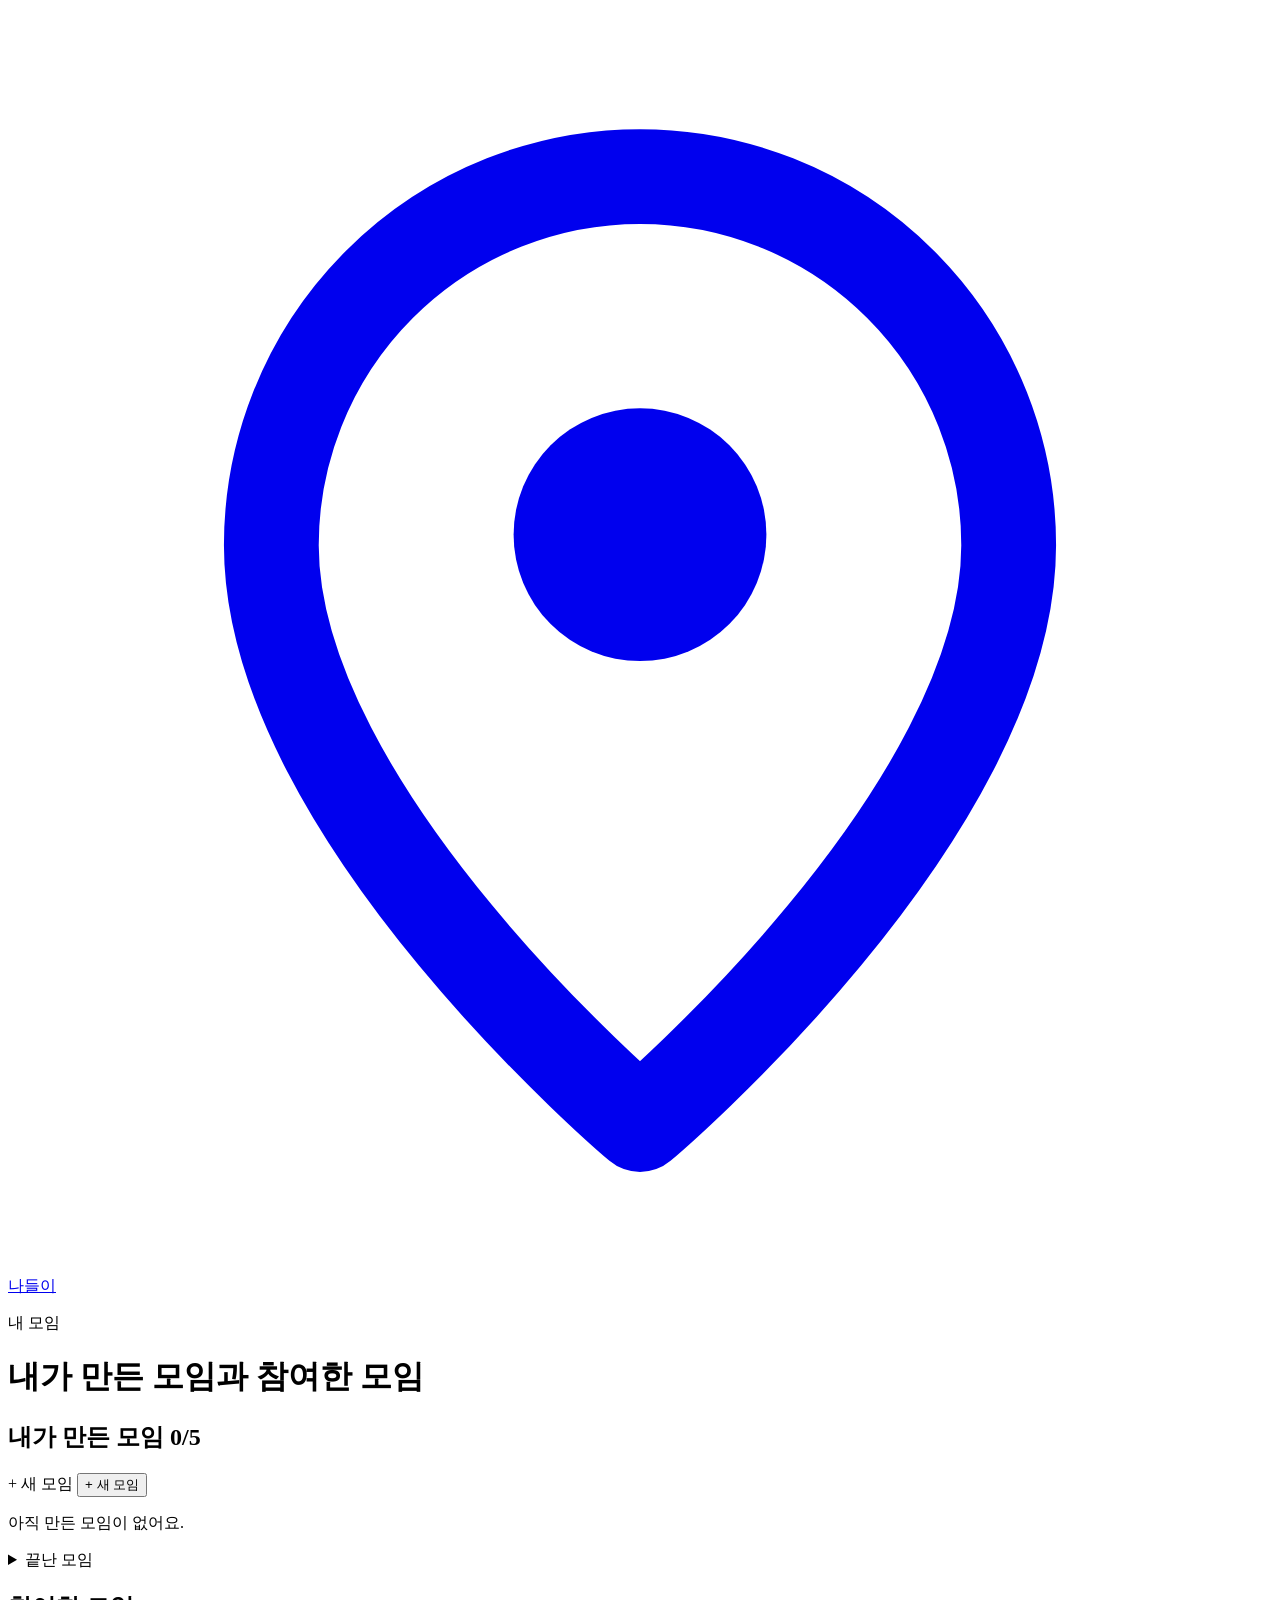
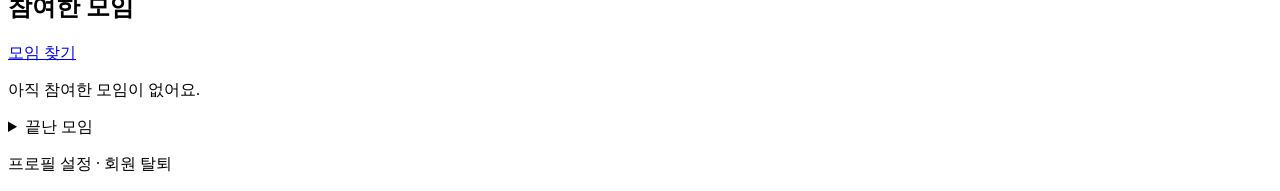
<file: src/main/resources/templates/gathering/mine.html>
<!DOCTYPE html>
<html lang="ko" xmlns:th="http://www.thymeleaf.org">
<head>
  <meta charset="UTF-8">
  <meta name="viewport" content="width=device-width, initial-scale=1">
  <title>내 모임 - 나들이</title>
  <link rel="stylesheet" th:href="@{/css/app.css}">
  <link rel="stylesheet" th:href="@{/css/assistant.css}">
</head>
<body class="form-page mine-page">
<header class="topbar">
  <a href="/" class="logo"><span class="brand-mark" aria-hidden="true"><svg viewBox="0 0 24 24" fill="none" stroke="currentColor" stroke-width="1.8" stroke-linecap="round" stroke-linejoin="round"><path d="M19 10.2c0 5.1-7 11-7 11s-7-5.9-7-11a7 7 0 1 1 14 0Z"/><circle cx="12" cy="10" r="2.4" fill="currentColor" stroke="none"/></svg></span><span>나들이</span></a>
  <div th:replace="~{fragments/auth :: auth}"></div>
</header>

<div class="container">
  <div class="flash" th:if="${message}" th:text="${message}"></div>
  <div class="page-heading"><p class="eyebrow">내 모임</p><h1>내가 만든 모임과 참여한 모임</h1></div>


  <section class="card mine-section" aria-labelledby="hostedTitle">
    <div class="mine-section-head">
      <h2 id="hostedTitle">내가 만든 모임
        <!--/* 끝나지 않은 모임 수 / 한 사람당 최대 개수 */-->
        <span class="mine-count" th:classappend="${hostedLimitReached} ? 'is-full'"
              th:title="${'끝나지 않은 모임은 ' + maxHosted + '개까지 열 수 있어요'}"
              th:text="${hostedUpcoming.size() + '/' + maxHosted}">0/5</span>
      </h2>
      <a class="link-btn" th:unless="${hostedLimitReached}" th:href="@{/gatherings/new}">+ 새 모임</a>
      <!--/* 다 찼으면 만들기 화면으로 가지 않고 안내만 보여 준다 (js/mine.js) */-->
      <button type="button" class="link-btn" id="newGatheringLimited" th:if="${hostedLimitReached}"
              aria-controls="hostedLimitNotice">+ 새 모임</button>
    </div>
    <p class="mine-limit-notice" id="hostedLimitNotice" role="alert" hidden th:text="${hostedLimitMessage}"></p>
    <p class="mine-empty" th:if="${hostedUpcoming.isEmpty() and hostedPast.isEmpty()}">아직 만든 모임이 없어요.</p>
    <div class="mine-list" th:unless="${hostedUpcoming.isEmpty()}">
      <th:block th:each="g : ${hostedUpcoming}"><a th:replace="~{fragments/gathering-row :: row(${g}, false)}"></a></th:block>
    </div>
    <details class="mine-past" th:unless="${hostedPast.isEmpty()}">
      <summary th:text="${'끝난 모임 ' + hostedPast.size() + '개'}">끝난 모임</summary>
      <div class="mine-list">
        <th:block th:each="g : ${hostedPast}"><a th:replace="~{fragments/gathering-row :: row(${g}, true)}"></a></th:block>
      </div>
    </details>
  </section>

  <section class="card mine-section" aria-labelledby="joinedTitle">
    <div class="mine-section-head">
      <h2 id="joinedTitle">참여한 모임</h2>
      <a class="link-btn" href="/">모임 찾기</a>
    </div>
    <p class="mine-empty" th:if="${joinedUpcoming.isEmpty() and joinedPast.isEmpty()}">아직 참여한 모임이 없어요.</p>
    <div class="mine-list" th:unless="${joinedUpcoming.isEmpty()}">
      <th:block th:each="g : ${joinedUpcoming}"><a th:replace="~{fragments/gathering-row :: row(${g}, false)}"></a></th:block>
    </div>
    <details class="mine-past" th:unless="${joinedPast.isEmpty()}">
      <summary th:text="${'끝난 모임 ' + joinedPast.size() + '개'}">끝난 모임</summary>
      <div class="mine-list">
        <th:block th:each="g : ${joinedPast}"><a th:replace="~{fragments/gathering-row :: row(${g}, true)}"></a></th:block>
      </div>
    </details>
  </section>

  <p class="mine-account"><a th:href="@{/me/profile}">프로필 설정</a> · <a th:href="@{/me/withdraw}">회원 탈퇴</a></p>
</div>
<script th:src="@{/js/mine.js}"></script>
<div th:replace="~{fragments/assistant :: widget}"></div>
<script th:src="@{/js/assistant.js}"></script>
</body>
</html>
</file>
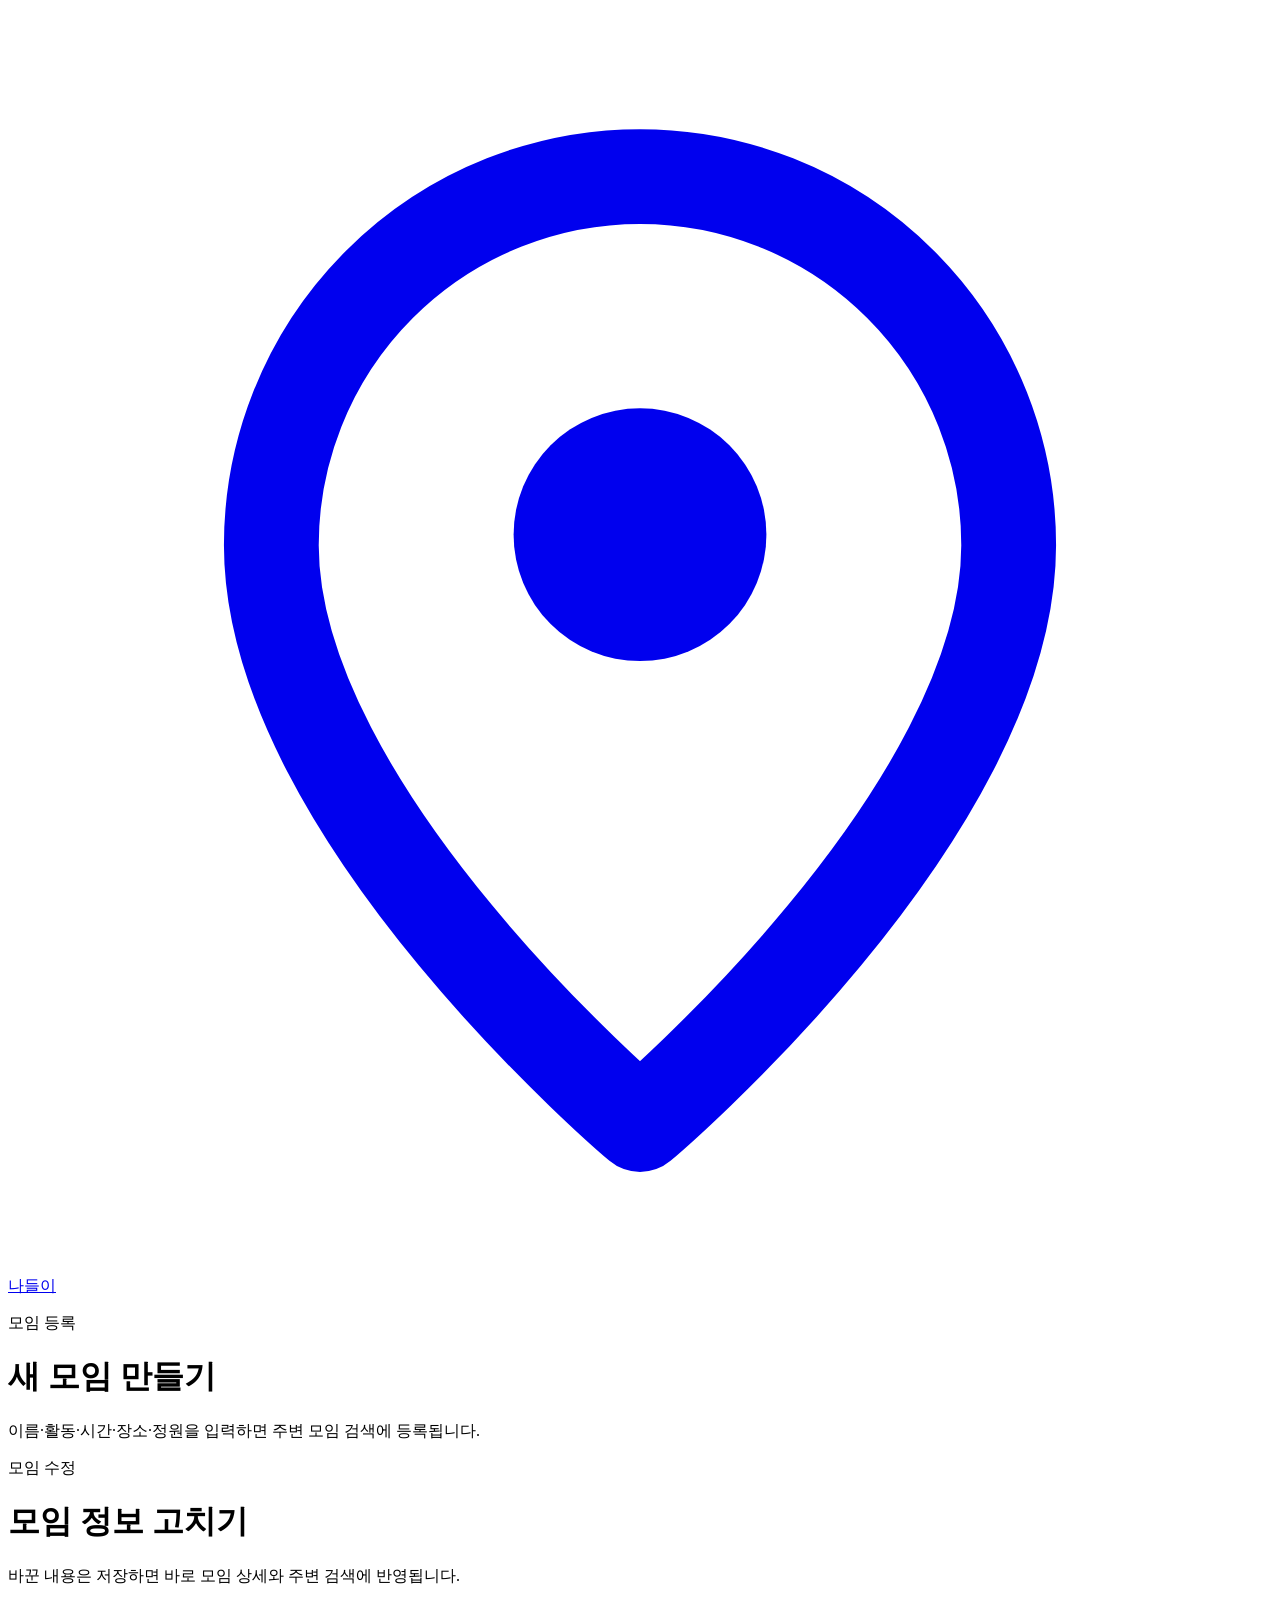
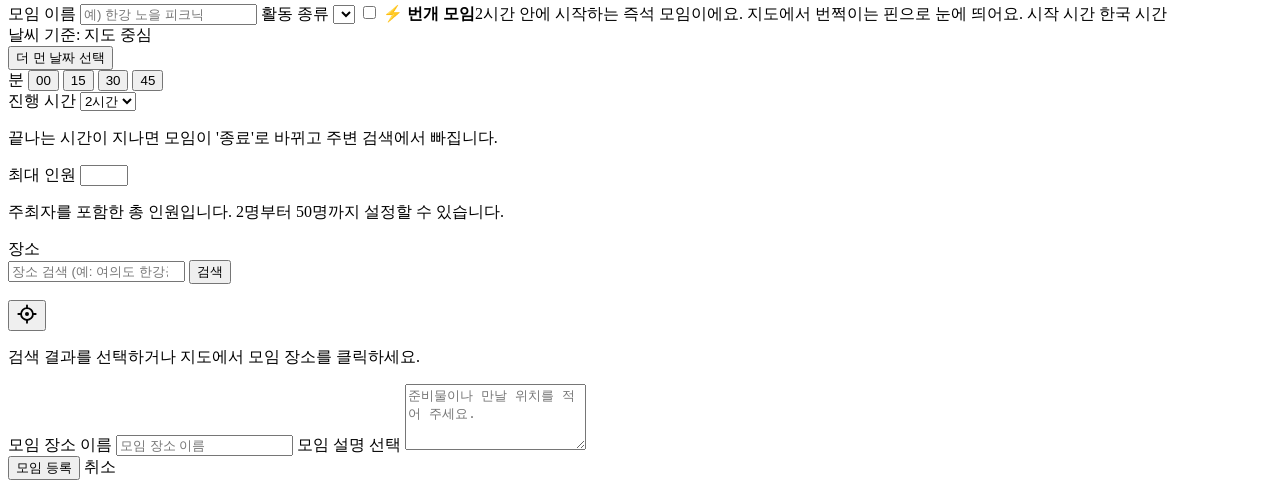
<file: src/main/resources/templates/gathering/new.html>
<!DOCTYPE html>
<html lang="ko" xmlns:th="http://www.thymeleaf.org">
<head>
  <meta charset="UTF-8">
  <meta name="viewport" content="width=device-width, initial-scale=1">
  <title th:text="${editId != null} ? '모임 수정 - 나들이' : '모임 만들기 - 나들이'">모임 만들기 - 나들이</title>
  <link rel="stylesheet" th:href="@{/css/app.css}">
  <link rel="stylesheet" th:href="@{/css/assistant.css}">
  <link rel="stylesheet" th:href="@{/css/weather-picker.css}">
  <link rel="stylesheet" th:href="@{/css/select-menu.css}">
</head>
<body class="form-page">
<header class="topbar">
  <a href="/" class="logo"><span class="brand-mark" aria-hidden="true"><svg viewBox="0 0 24 24" fill="none" stroke="currentColor" stroke-width="1.8" stroke-linecap="round" stroke-linejoin="round"><path d="M19 10.2c0 5.1-7 11-7 11s-7-5.9-7-11a7 7 0 1 1 14 0Z"/><circle cx="12" cy="10" r="2.4" fill="currentColor" stroke="none"/></svg></span><span>나들이</span></a>
  <div th:replace="~{fragments/auth :: auth}"></div>
</header>

<div class="container">
  <div class="page-heading" th:if="${editId == null}"><p class="eyebrow">모임 등록</p><h1>새 모임 만들기</h1><p class="page-intro">이름·활동·시간·장소·정원을 입력하면 주변 모임 검색에 등록됩니다.</p></div>
  <div class="page-heading" th:if="${editId != null}"><p class="eyebrow">모임 수정</p><h1>모임 정보 고치기</h1><p class="page-intro">바꾼 내용은 저장하면 바로 모임 상세와 주변 검색에 반영됩니다.</p></div>

  <div class="errors" th:if="${errors}">
    <p th:each="e : ${errors}" th:text="${e.defaultMessage}"></p>
  </div>

  <!--/* 만들기·수정 공용 폼: editId가 있으면 수정 주소로 보낸다 */-->
  <form method="post" th:action="${editId != null} ? @{/gatherings/{id}/edit(id=${editId})} : @{/gatherings}" class="card">
    <label for="title">모임 이름</label>
    <input id="title" name="title" required maxlength="100" placeholder="예) 한강 노을 피크닉" th:value="${f.title}">

    <label for="tag">활동 종류</label>
    <select id="tag" name="tag" required data-menu>
      <option th:each="t : ${tags}" th:value="${t.name()}" th:text="${t.emoji + ' ' + t.label}" th:selected="${t.name() == f.tag}"></option>
    </select>

    <!--/* 번개 모임: 켜면 날씨 달력 대신 "지금부터 몇 분 뒤" 버튼으로 시작 시간을 고른다 (2시간 안) */-->
    <label class="flash-toggle" for="flash">
      <input type="checkbox" id="flash" name="flash" value="true" th:checked="${f.flash}">
      <span class="flash-toggle-icon" aria-hidden="true">⚡</span>
      <span class="flash-toggle-copy"><strong>번개 모임</strong><span>2시간 안에 시작하는 즉석 모임이에요. 지도에서 번쩍이는 핀으로 눈에 띄어요.</span></span>
      <span class="flash-switch" aria-hidden="true"></span>
    </label>

    <!-- 날씨를 보면서 날짜·시간 고르기. 실제로 서버에 보내는 값은 숨은 칸 startAt (예: 2026-11-19T15:30) -->
    <label id="startAtLabel">시작 시간 <span class="field-help-inline">한국 시간</span></label>
    <input type="hidden" id="startAt" name="startAt" required th:value="${f.startAt}">
    <div class="flash-starts" id="flashStarts" role="group" aria-labelledby="startAtLabel" hidden>
      <div class="flash-start-buttons">
        <button type="button" data-after="10" aria-pressed="false">10분 뒤</button>
        <button type="button" data-after="30" aria-pressed="false">30분 뒤</button>
        <button type="button" data-after="60" aria-pressed="false">1시간 뒤</button>
        <button type="button" data-after="90" aria-pressed="false">1시간 30분 뒤</button>
        <button type="button" data-after="120" aria-pressed="false">2시간 뒤</button>
      </div>
      <p class="flash-start-summary" id="flashSummary" aria-live="polite">언제 시작할지 골라 주세요.</p>
    </div>
    <div class="wx-picker" aria-labelledby="startAtLabel">
      <div class="wx-source">
        <span id="wxSource">날씨 기준: 지도 중심</span>
        <span id="wxRange" class="wx-range"></span>
      </div>

      <div class="wx-days-wrap">
        <div class="wx-days" id="wxDays" role="group" aria-label="날짜 선택"></div>
      </div>
      <div class="wx-far">
        <button type="button" class="wx-far-toggle" id="wxFarToggle">더 먼 날짜 선택</button>
        <input type="date" id="wxFarDate" aria-label="더 먼 날짜" hidden>
      </div>

      <div class="wx-hours-wrap" id="wxHoursWrap">
        <div class="wx-hours" id="wxHours" role="group" aria-label="시간 선택"></div>
      </div>

      <div class="wx-minutes" role="group" aria-label="분 선택">
        <span class="wx-minutes-label">분</span>
        <button type="button" data-minute="0" aria-pressed="true">00</button>
        <button type="button" data-minute="15" aria-pressed="false">15</button>
        <button type="button" data-minute="30" aria-pressed="false">30</button>
        <button type="button" data-minute="45" aria-pressed="false">45</button>
      </div>

      <div class="wx-summary" id="wxSummary" aria-live="polite"></div>
    </div>

    <!--/* 진행 시간: 끝나는 시간 = 시작 + 진행 시간 (서버에서 계산) */-->
    <label for="durationMinutes">진행 시간</label>
    <select id="durationMinutes" name="durationMinutes" required data-menu>
      <option th:each="d : ${f.durationOptions()}" th:value="${d.minutes}" th:text="${d.label}"
              th:selected="${d.minutes == f.durationMinutes}">2시간</option>
    </select>
    <p class="field-help" id="endHint">끝나는 시간이 지나면 모임이 '종료'로 바뀌고 주변 검색에서 빠집니다.</p>

    <label for="maxPeople">최대 인원</label>
    <input id="maxPeople" name="maxPeople" type="number" min="2" max="50" required th:value="${f.maxPeople}">
    <p class="field-help">주최자를 포함한 총 인원입니다. 2명부터 50명까지 설정할 수 있습니다.</p>

    <label for="placeSearch">장소</label>
    <div class="search-row">
      <input id="placeSearch" type="search" placeholder="장소 검색 (예: 여의도 한강공원)" autocomplete="off">
      <button type="button" class="btn secondary" id="searchBtn">검색</button>
    </div>
    <ul id="searchResults" class="search-results"></ul>
    <div class="pick-map-wrap">
      <div id="pickMap"></div>
      <!-- 지도를 내 위치로 옮기는 버튼 (type=button 이라 폼을 제출하지 않음) -->
      <button type="button" class="map-locate-button" id="pickLocateButton" aria-label="지도를 내 위치로 이동" title="내 위치로 이동">
        <svg viewBox="0 0 24 24" width="22" height="22" aria-hidden="true" fill="none" stroke="currentColor" stroke-width="2" stroke-linecap="round">
          <circle cx="12" cy="12" r="6.5"/><circle cx="12" cy="12" r="2.2" fill="currentColor" stroke="none"/>
          <path d="M12 2.5v3M12 18.5v3M2.5 12h3M18.5 12h3"/>
        </svg>
      </button>
      <div id="pickMapToast" class="map-toast" role="status" aria-live="polite" hidden></div>
    </div>
    <p class="field-help">검색 결과를 선택하거나 지도에서 모임 장소를 클릭하세요.</p>
    <label class="visually-hidden" for="placeName">모임 장소 이름</label>
    <input id="placeName" name="placeName" required placeholder="모임 장소 이름" th:value="${f.placeName}">
    <input type="hidden" id="latitude" name="latitude" th:value="${f.latitude}">
    <input type="hidden" id="longitude" name="longitude" th:value="${f.longitude}">

    <label for="description">모임 설명 <span class="field-help-inline">선택</span></label>
    <textarea id="description" name="description" rows="4" maxlength="1000" placeholder="준비물이나 만날 위치를 적어 주세요." th:text="${f.description}"></textarea>

    <div class="form-actions">
      <button class="btn" type="submit" th:text="${editId != null} ? '수정 저장' : '모임 등록'">모임 등록</button>
      <a class="btn secondary" th:href="${editId != null} ? @{/gatherings/{id}(id=${editId})} : @{/}">취소</a>
    </div>
  </form>
</div>

<script th:src="@{/js/select-menu.js}"></script>
<script th:src="@{//dapi.kakao.com/v2/maps/sdk.js(appkey=${kakaoJsKey},libraries='services',autoload=false)}"></script>
<script th:src="@{/js/gathering-form.js}"></script>
<div th:replace="~{fragments/assistant :: widget}"></div>
<script th:src="@{/js/assistant.js}"></script>
</body>
</html>
</file>
